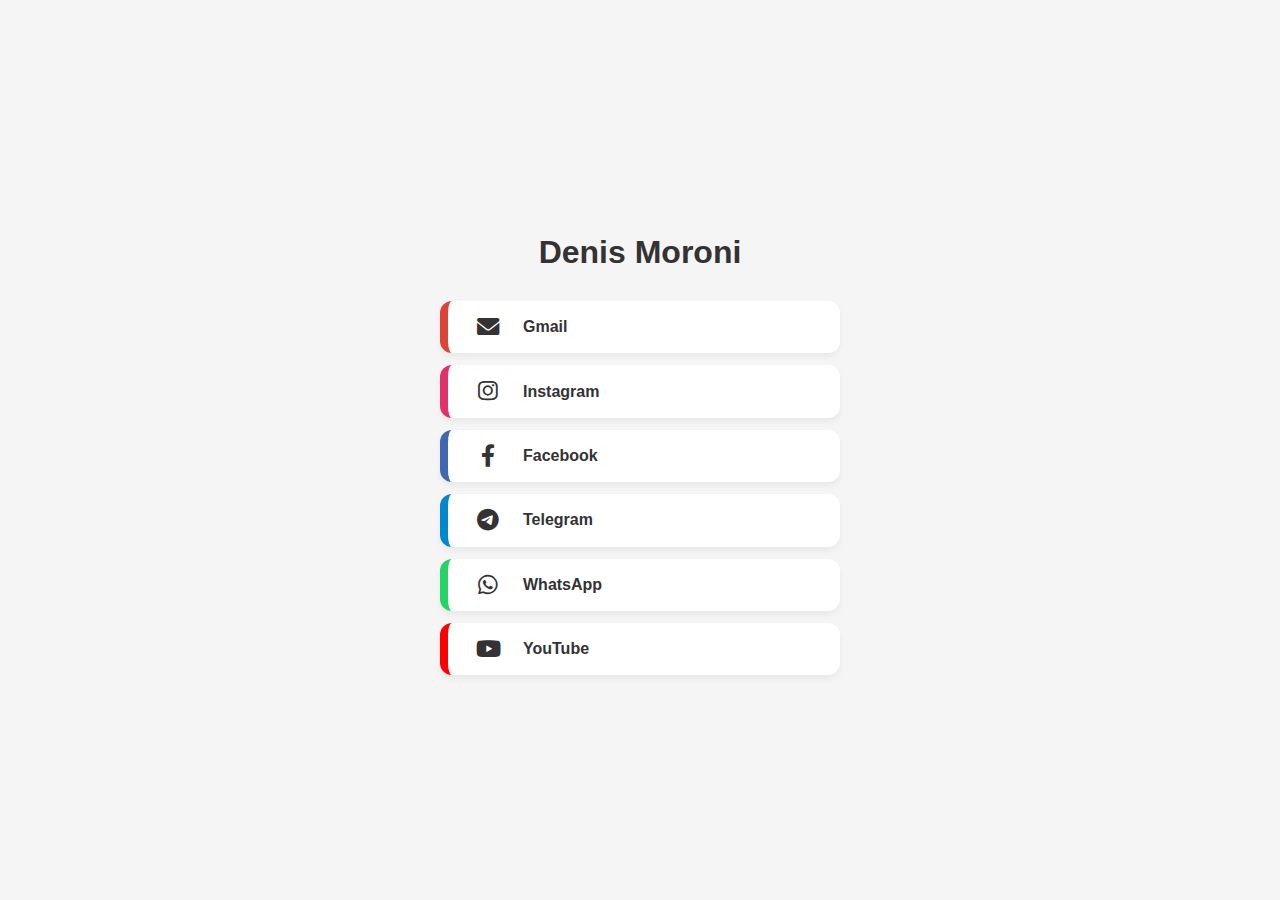
<file: index.html>
<!DOCTYPE html>
<html lang="it">
<head>
    <meta charset="UTF-8">
    <meta name="viewport" content="width=device-width, initial-scale=1.0">
    <title>Denis Moroni | Links</title>
    <link rel="stylesheet" href="https://cdnjs.cloudflare.com/ajax/libs/font-awesome/6.0.0/css/all.min.css">
    <style>
        body { background-color: #f5f5f5; font-family: 'Segoe UI', Tahoma, sans-serif; display: flex; justify-content: center; align-items: center; min-height: 100vh; margin: 0; }
        .container { width: 90%; max-width: 400px; text-align: center; padding: 20px; }
        h1 { color: #333; margin-bottom: 30px; font-size: 2em; }
        .link-card {
            background: white; display: flex; align-items: center; padding: 15px 25px; 
            margin: 12px 0; text-decoration: none; color: #333; border-radius: 12px; 
            font-weight: bold; box-shadow: 0 4px 6px rgba(0,0,0,0.05); transition: 0.3s;
        }
        .link-card:hover { transform: translateY(-3px); box-shadow: 0 6px 12px rgba(0,0,0,0.1); }
        .icon-spacing { margin-right: 20px; font-size: 1.4em; width: 30px; text-align: center; }
    </style>
</head>
<body>
    <div class="container">
        <h1>Denis Moroni</h1>
        <a class='link-card' href='mailto:denmoroni87@gmail.com' target='_blank' style='border-left: 8px solid #DB4437'><i class='fas fa-envelope icon-spacing'></i> Gmail</a><a class='link-card' href='https://instagram.com/denmoroni' target='_blank' style='border-left: 8px solid #E1306C'><i class='fab fa-instagram icon-spacing'></i> Instagram</a><a class='link-card' href='https://facebook.com/denis.moroni' target='_blank' style='border-left: 8px solid #4267B2'><i class='fab fa-facebook-f icon-spacing'></i> Facebook</a><a class='link-card' href='https://t.me/Denmoroni' target='_blank' style='border-left: 8px solid #0088cc'><i class='fab fa-telegram-plane icon-spacing'></i> Telegram</a><a class='link-card' href='https://wa.me/393496887076' target='_blank' style='border-left: 8px solid #25D366'><i class='fab fa-whatsapp icon-spacing'></i> WhatsApp</a><a class='link-card' href='https://www.youtube.com/@dionisioelmoro7598' target='_blank' style='border-left: 8px solid #FF0000'><i class='fab fa-youtube icon-spacing'></i> YouTube</a>
    </div>
</body>
</html>
</file>
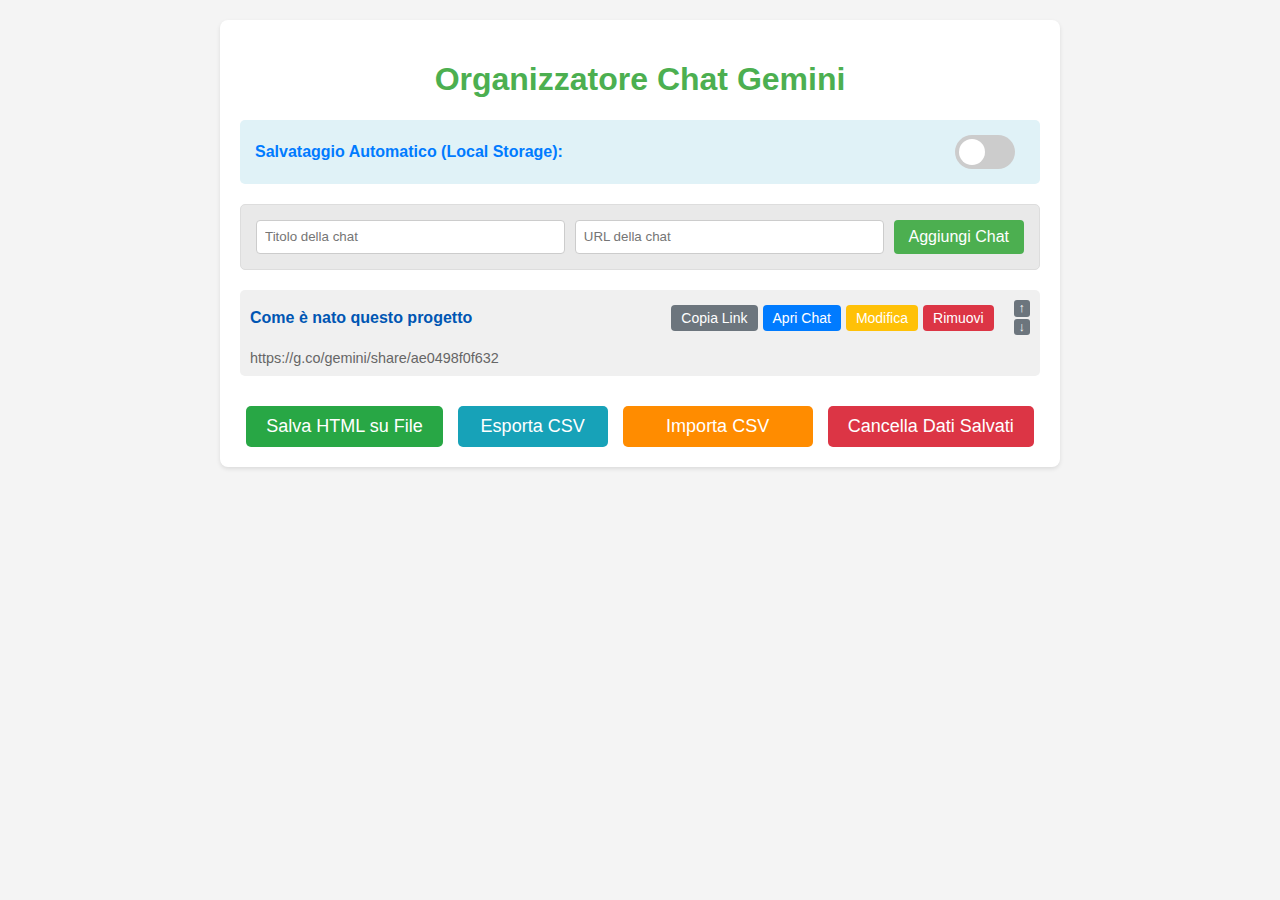
<file: Gemini/index.html>
<!DOCTYPE html>
<html lang="it">
<head>
    <meta charset="UTF-8">
    <meta name="viewport" content="width=device-width, initial-scale=1.0">
    <title>Organizzatore Chat Gemini</title>
    <style>
        body {
            font-family: Arial, sans-serif;
            margin: 20px;
            background-color: #f4f4f4;
            color: #333;
        }
        .container {
            max-width: 800px;
            margin: auto;
            background: white;
            padding: 20px;
            border-radius: 8px;
            box-shadow: 0 2px 4px rgba(0,0,0,0.1);
        }
        h1 {
            color: #4CAF50;
            text-align: center;
        }
        .options-section {
            background-color: #e0f2f7; /* Sfondo leggero per le opzioni */
            padding: 15px;
            border-radius: 5px;
            margin-bottom: 20px;
            display: flex;
            align-items: center;
            justify-content: space-between;
            flex-wrap: wrap; /* Per responsività */
            gap: 10px;
        }
        .options-section label {
            font-weight: bold;
            color: #007bff;
            margin-right: 10px;
        }
        /* Stile per il toggle switch */
        .switch {
            position: relative;
            display: inline-block;
            width: 60px;
            height: 34px;
        }
        .switch input {
            opacity: 0;
            width: 0;
            height: 0;
        }
        .slider {
            position: absolute;
            cursor: pointer;
            top: 0;
            left: 0;
            right: 0;
            bottom: 0;
            background-color: #ccc;
            -webkit-transition: .4s;
            transition: .4s;
            border-radius: 34px;
        }
        .slider:before {
            position: absolute;
            content: "";
            height: 26px;
            width: 26px;
            left: 4px;
            bottom: 4px;
            background-color: white;
            -webkit-transition: .4s;
            transition: .4s;
            border-radius: 50%;
        }
        input:checked + .slider {
            background-color: #4CAF50; /* Verde quando attivo */
        }
        input:focus + .slider {
            box-shadow: 0 0 1px #4CAF50;
        }
        input:checked + .slider:before {
            -webkit-transform: translateX(26px);
            -ms-transform: translateX(26px);
            transform: translateX(26px);
        }
        /* Arrotondamento per i slider */
        .slider.round {
            border-radius: 34px;
        }
        .slider.round:before {
            border-radius: 50%;
        }

        .input-section {
            display: flex;
            flex-wrap: wrap;
            gap: 10px;
            margin-bottom: 20px;
            padding: 15px;
            border: 1px solid #ddd;
            border-radius: 5px;
            background-color: #e9e9e9;
        }
        .input-section input[type="text"] {
            flex: 1 1 200px;
            padding: 8px;
            border: 1px solid #ccc;
            border-radius: 4px;
        }
        .input-section button {
            padding: 8px 15px;
            background-color: #4CAF50;
            color: white;
            border: none;
            border-radius: 4px;
            cursor: pointer;
            font-size: 16px;
        }
        .input-section button:hover {
            background-color: #45a049;
        }
        .chat-item {
            display: flex;
            flex-wrap: wrap;
            align-items: center;
            padding: 10px;
            margin-bottom: 8px;
            border-bottom: 1px dashed #eee;
            background-color: #f0f0f0; /* Sfondo grigio medio */
            border-radius: 5px;
            gap: 10px;
            position: relative;
        }
        .chat-item:last-child {
            border-bottom: none;
        }
        .chat-item .title {
            flex: 2;
            font-weight: bold;
            color: #0056b3;
            min-width: 150px;
        }
        .chat-item .action-buttons {
            display: flex;
            gap: 5px;
            margin-left: auto;
        }
        .chat-item .action-buttons button {
            padding: 5px 10px;
            color: white;
            border: none;
            border-radius: 4px;
            cursor: pointer;
            font-size: 14px;
        }
        .chat-item .copy-button {
            background-color: #6c757d; /* Grigio per copia */
        }
        .chat-item .copy-button:hover {
            background-color: #5a6268;
        }
        .chat-item .open-button {
            background-color: #007bff;
        }
        .chat-item .open-button:hover {
            background-color: #0056b3;
        }
        .chat-item .edit-button {
            background-color: #ffc107; /* Giallo per modifica */
            color: #333;
        }
        .chat-item .edit-button:hover {
            background-color: #e0a800;
        }
        .chat-item .remove-button {
            background-color: #dc3545;
        }
        .chat-item .remove-button:hover {
            background-color: #c82333;
        }
        .chat-item .url {
            flex-basis: 100%;
            word-break: break-all;
            font-size: 0.9em;
            color: #666;
            margin-top: 5px;
        }
        .move-buttons {
            display: flex;
            flex-direction: column;
            gap: 2px;
            margin-left: 10px;
        }
        .move-buttons button {
            background-color: #6c757d; /* Grigio per spostamento */
            color: white;
            border: none;
            border-radius: 3px;
            cursor: pointer;
            font-size: 0.8em;
            padding: 2px 5px;
            line-height: 1;
        }
        .move-buttons button:hover {
            background-color: #5a6268;
        }
        .button-group {
            text-align: center;
            margin-top: 30px;
            display: flex;
            flex-wrap: wrap; /* Permette il wrap su schermi piccoli */
            justify-content: center;
            gap: 15px; /* Spazio tra i pulsanti */
        }
        .button-group button, .button-group label {
            padding: 10px 20px;
            background-color: #28a745;
            color: white;
            border: none;
            border-radius: 5px;
            cursor: pointer;
            font-size: 18px;
            display: inline-flex; /* Per allineare il testo e l'icona se ci fosse */
            align-items: center;
            justify-content: center;
            min-width: 150px; /* Per rendere i pulsanti più uniformi */
        }
        .button-group button:hover, .button-group label:hover {
            background-color: #218838;
        }
        .button-group .csv-button {
            background-color: #17a2b8; /* Colore diverso per CSV Export */
        }
        .button-group .csv-button:hover {
            background-color: #138496;
        }
        .button-group .import-button {
            background-color: #ff8c00; /* Arancione per CSV Import */
        }
        .button-group .import-button:hover {
            background-color: #cc7000;
        }
        .button-group .clear-button {
            background-color: #dc3545; /* Rosso per Clear Data */
        }
        .button-group .clear-button:hover {
            background-color: #c82333;
        }
        .button-group input[type="file"] {
            display: none; /* Nascondi l'input file effettivo */
        }
    </style>
</head>
<body>
    <div class="container">
        <h1>Organizzatore Chat Gemini</h1>

        <div class="options-section">
            <label for="localStorageToggle">Salvataggio Automatico (Local Storage): </label>
            <label class="switch">
                <input type="checkbox" id="localStorageToggle" checked>
                <span class="slider round"></span>
            </label>
        </div>

        <div class="input-section">
            <input type="text" id="chatTitle" placeholder="Titolo della chat">
            <input type="text" id="chatUrl" placeholder="URL della chat">
            <button onclick="addChat()">Aggiungi Chat</button>
        </div>

        <div id="chatList">
            <div class="chat-item">
                <span class="title">Come è nato questo progetto</span>
                <div class="action-buttons">
                    <button class="copy-button" onclick="copyLink('https://g.co/gemini/share/ae0498f0f632')">Copia Link</button>
                    <button class="open-button" onclick="window.open('https://g.co/gemini/share/ae0498f0f632', '_blank')">Apri Chat</button>
                    <button class="edit-button" onclick="editChat(this.closest('.chat-item'))">Modifica</button>
                    <button class="remove-button" onclick="this.closest('.chat-item').remove(); saveChatsToLocalStorage();">Rimuovi</button>
                </div>
                <div class="move-buttons">
                    <button onclick="moveChat(this.closest('.chat-item'), -1); saveChatsToLocalStorage();">↑</button>
                    <button onclick="moveChat(this.closest('.chat-item'), 1); saveChatsToLocalStorage();">↓</button>
                </div>
                <span class="url">https://g.co/gemini/share/ae0498f0f632</span>
            </div>
        </div>

        <div class="button-group">
            <button onclick="saveToFile()">Salva HTML su File</button>
            <button class="csv-button" onclick="exportToCsv()">Esporta CSV</button>
            <label for="importCsvFile" class="import-button">Importa CSV</label>
            <input type="file" id="importCsvFile" accept=".csv" onchange="importFromCsv(event)">
            <button class="clear-button" onclick="confirmClearLocalStorage()">Cancella Dati Salvati</button>
        </div>
    </div>

    <script>
        const LOCAL_STORAGE_KEY_CHATS = 'geminiChatLinks';
        const LOCAL_STORAGE_KEY_TOGGLE = 'localStorageEnabled';

        // Funzione helper per l'escaping HTML, per prevenire problemi di sicurezza
        function escapeHtml(unsafe) {
            return unsafe
                .replace(/&/g, "&amp;")
                .replace(/</g, "&lt;")
                .replace(/>/g, "&gt;")
                .replace(/"/g, "&quot;")
                .replace(/'/g, "&#039;");
        }

        // Funzione helper per l'escaping CSV
        function escapeCsv(value) {
            if (value.includes(',') || value.includes('"') || value.includes('\n')) {
                return `"${value.replace(/"/g, '""')}"`;
            }
            return value;
        }

        // --- Funzioni per Local Storage ---

        // Salva l'attuale lista di chat nel Local Storage
        function saveChatsToLocalStorage() {
            if (isLocalStorageEnabled()) {
                const chatItems = document.querySelectorAll('#chatList .chat-item');
                const chats = [];
                chatItems.forEach(item => {
                    const title = item.querySelector('.title').textContent;
                    const url = item.querySelector('.url').textContent;
                    chats.push({ title: title, url: url });
                });
                localStorage.setItem(LOCAL_STORAGE_KEY_CHATS, JSON.stringify(chats));
                console.log('Dati salvati automaticamente in Local Storage.');
            }
        }

        // Carica la lista di chat dal Local Storage
        function loadChatsFromLocalStorage() {
            const chatListElement = document.getElementById('chatList');
            chatListElement.innerHTML = ''; // Svuota la lista corrente prima di caricare

            const storedChats = localStorage.getItem(LOCAL_STORAGE_KEY_CHATS);
            if (storedChats) {
                try {
                    const chats = JSON.parse(storedChats);
                    chats.forEach(chat => {
                        const chatItem = createChatItemElement(chat.title, chat.url);
                        chatListElement.appendChild(chatItem);
                    });
                    console.log('Dati caricati da Local Storage.');
                } catch (e) {
                    console.error('Errore durante il parsing dei dati da Local Storage:', e);
                    localStorage.removeItem(LOCAL_STORAGE_KEY_CHATS); // Rimuove dati corrotti
                    alert('Errore durante il caricamento dei dati da Local Storage. I dati potrebbero essere stati resettati.');
                }
            }
        }

        // Controlla se il Local Storage è abilitato
        function isLocalStorageEnabled() {
            const toggle = document.getElementById('localStorageToggle');
            return toggle.checked;
        }

        // Inizializza lo stato del toggle e i dati all'avvio
        function initializeLocalStorageToggle() {
            const toggle = document.getElementById('localStorageToggle');
            const enabled = localStorage.getItem(LOCAL_STORAGE_KEY_TOGGLE) === 'true';
            toggle.checked = enabled;

            toggle.addEventListener('change', () => {
                localStorage.setItem(LOCAL_STORAGE_KEY_TOGGLE, toggle.checked);
                if (toggle.checked) {
                    // Se abilitato, sincronizza lo stato attuale della pagina con LS
                    saveChatsToLocalStorage();
                    alert('Salvataggio automatico abilitato. I dati nella pagina sono stati sincronizzati con il Local Storage.');
                } else {
                    // Se disabilitato, non facciamo nulla in automatico con i dati esistenti,
                    // l'utente userà il pulsante "Cancella Dati Salvati" se vuole rimuoverli.
                    alert('Salvataggio automatico disabilitato. Le modifiche future non verranno salvate automaticamente in Local Storage.');
                }
            });

            // Carica i dati da Local Storage all'avvio solo se abilitato e ci sono dati
            if (enabled) {
                loadChatsFromLocalStorage();
            } else {
                // Se LS non abilitato, o se non ci sono dati in LS ma il toggle è su ON
                // si presuppone che l'HTML statico debba essere usato come fallback iniziale
                // non facciamo nulla, gli elementi statici dell'HTML rimarranno
            }
        }

        // Funzione per chiedere conferma e cancellare i dati di Local Storage
        function confirmClearLocalStorage() {
            if (confirm('Sei sicuro di voler cancellare TUTTI i dati salvati automaticamente (Local Storage)? Questa azione non può essere annullata.')) {
                localStorage.removeItem(LOCAL_STORAGE_KEY_CHATS);
                document.getElementById('chatList').innerHTML = ''; // Svuota la visualizzazione
                alert('Dati di Local Storage cancellati con successo!');
                console.log('Dati di Local Storage cancellati.');
            }
        }


        // --- Funzioni Chat Management ---

        // Funzione per creare un singolo elemento chat nel DOM
        function createChatItemElement(title, url) {
            const chatItemDiv = document.createElement('div');
            chatItemDiv.className = 'chat-item';

            const titleSpan = document.createElement('span');
            titleSpan.className = 'title';
            titleSpan.textContent = title;

            const actionButtonsDiv = document.createElement('div');
            actionButtonsDiv.className = 'action-buttons';

            // Pulsante Copia Link
            const copyButton = document.createElement('button');
            copyButton.className = 'copy-button';
            copyButton.textContent = 'Copia Link';
            copyButton.onclick = () => copyLink(url);

            const openButton = document.createElement('button');
            openButton.className = 'open-button';
            openButton.textContent = 'Apri Chat';
            openButton.onclick = () => window.open(url, '_blank');

            const editButton = document.createElement('button');
            editButton.className = 'edit-button';
            editButton.textContent = 'Modifica';
            editButton.onclick = (event) => editChat(event.target.closest('.chat-item'));

            const removeButton = document.createElement('button');
            removeButton.className = 'remove-button';
            removeButton.textContent = 'Rimuovi';
            removeButton.onclick = (event) => {
                event.target.closest('.chat-item').remove();
                saveChatsToLocalStorage(); // Salva dopo la rimozione
            };

            actionButtonsDiv.appendChild(copyButton); // Aggiungi il pulsante copia
            actionButtonsDiv.appendChild(openButton);
            actionButtonsDiv.appendChild(editButton);
            actionButtonsDiv.appendChild(removeButton);

            const urlSpan = document.createElement('span');
            urlSpan.className = 'url';
            urlSpan.textContent = url;

            const moveButtonsDiv = document.createElement('div');
            moveButtonsDiv.className = 'move-buttons';

            const moveUpButton = document.createElement('button');
            moveUpButton.textContent = '↑';
            moveUpButton.onclick = (event) => {
                moveChat(event.target.closest('.chat-item'), -1);
                saveChatsToLocalStorage(); // Salva dopo lo spostamento
            };

            const moveDownButton = document.createElement('button');
            moveDownButton.textContent = '↓';
            moveDownButton.onclick = (event) => {
                moveChat(event.target.closest('.chat-item'), 1);
                saveChatsToLocalStorage(); // Salva dopo lo spostamento
            };

            moveButtonsDiv.appendChild(moveUpButton);
            moveButtonsDiv.appendChild(moveDownButton);

            chatItemDiv.appendChild(titleSpan);
            chatItemDiv.appendChild(actionButtonsDiv);
            chatItemDiv.appendChild(moveButtonsDiv);
            chatItemDiv.appendChild(urlSpan);

            return chatItemDiv;
        }

        // Funzione per copiare l'URL negli appunti
        function copyLink(url) {
            navigator.clipboard.writeText(url).then(() => {
                alert('URL copiato negli appunti: ' + url);
            }).catch(err => {
                console.error('Errore durante la copia dell\'URL:', err);
                alert('Impossibile copiare l\'URL automaticamente. Copia manualmente: ' + url);
            });
        }

        // Funzione per aggiungere una chat dall'input
        function addChat() {
            const titleInput = document.getElementById('chatTitle');
            const urlInput = document.getElementById('chatUrl');
            const title = titleInput.value.trim();
            const url = urlInput.value.trim();

            if (title && url) {
                if (!url.startsWith('http://') && !url.startsWith('https://')) {
                    alert('L\'URL deve iniziare con http:// o https://');
                    return;
                }
                const chatItem = createChatItemElement(title, url);
                document.getElementById('chatList').appendChild(chatItem);
                titleInput.value = '';
                urlInput.value = '';
                saveChatsToLocalStorage(); // Salva dopo l'aggiunta
            } else {
                alert('Per favore, inserisci sia il titolo che l\'URL della chat.');
            }
        }

        // Funzione per modificare una chat esistente
        function editChat(chatItemDiv) {
            const currentTitle = chatItemDiv.querySelector('.title').textContent;
            const currentUrl = chatItemDiv.querySelector('.url').textContent;

            const newTitle = prompt('Modifica Titolo:', currentTitle);
            if (newTitle === null) return; // L'utente ha annullato

            const newUrl = prompt('Modifica URL:', currentUrl);
            if (newUrl === null) return; // L'utente ha annullato

            if (newTitle.trim() && newUrl.trim()) {
                if (!newUrl.startsWith('http://') && !newUrl.startsWith('https://')) {
                    alert('L\'URL deve iniziare con http:// o https://');
                    return;
                }
                chatItemDiv.querySelector('.title').textContent = newTitle.trim();
                chatItemDiv.querySelector('.url').textContent = newUrl.trim();
                // Aggiorna l'onclick del bottone Apri e Copia
                chatItemDiv.querySelector('.open-button').onclick = () => window.open(newUrl.trim(), '_blank');
                chatItemDiv.querySelector('.copy-button').onclick = () => copyLink(newUrl.trim());
                saveChatsToLocalStorage(); // Salva dopo la modifica
            } else {
                alert('Titolo e URL non possono essere vuoti.');
            }
        }

        // Funzione per spostare una chat su o giù (già modificata per salvare)
        function moveChat(chatItemDiv, direction) {
            const parent = chatItemDiv.parentNode;
            const siblings = Array.from(parent.children);
            const currentIndex = siblings.indexOf(chatItemDiv);
            const newIndex = currentIndex + direction;

            if (newIndex >= 0 && newIndex < siblings.length) {
                if (direction === -1) {
                    parent.insertBefore(chatItemDiv, siblings[newIndex]);
                } else {
                    parent.insertBefore(chatItemDiv, siblings[newIndex].nextSibling);
                }
                saveChatsToLocalStorage(); // Salva dopo lo spostamento
            }
        }


        // Funzione per generare il codice HTML delle chat attuali (usato nel salvataggio)
        function generateChatsHtml() {
            const chatItems = document.querySelectorAll('#chatList .chat-item');
            let chatsHtml = '';
            chatItems.forEach(item => {
                const title = item.querySelector('.title').textContent;
                const url = item.querySelector('.url').textContent;
                // Ricrea la stringa HTML per ogni elemento per includerla nel file salvato
                chatsHtml += `
            <div class="chat-item">
                <span class="title">${escapeHtml(title)}</span>
                <div class="action-buttons">
                    <button class="copy-button" onclick="copyLink('${escapeHtml(url)}')">Copia Link</button>
                    <button class="open-button" onclick="window.open('${escapeHtml(url)}', '_blank')">Apri Chat</button>
                    <button class="edit-button" onclick="editChat(this.closest('.chat-item'))">Modifica</button>
                    <button class="remove-button" onclick="this.closest('.chat-item').remove(); saveChatsToLocalStorage();">Rimuovi</button>
                </div>
                <div class="move-buttons">
                    <button onclick="moveChat(this.closest('.chat-item'), -1); saveChatsToLocalStorage();">↑</button>
                    <button onclick="moveChat(this.closest('.chat-item'), 1); saveChatsToLocalStorage();">↓</button>
                </div>
                <span class="url">${escapeHtml(url)}</span>
            </div>`;
            });
            return chatsHtml.trim();
        }

        // Funzione per salvare l'intera pagina su un nuovo file HTML
        function saveToFile() {
            const styleContent = document.querySelector('style').textContent;
            const scriptContent = document.querySelector('script').textContent;
            const newChatsHtml = generateChatsHtml();

            // Costruisci l'HTML finale, includendo lo stato del toggle di localStorage
            const finalHtml = `<!DOCTYPE html>
<html lang="it">
<head>
    <meta charset="UTF-8">
    <meta name="viewport" content="width=device-width, initial-scale=1.0">
    <title>Organizzatore Chat Gemini</title>
    <style>${styleContent}</style>
</head>
<body>
    <div class="container">
        <h1>Organizzatore Chat Gemini</h1>

        <div class="options-section">
            <label for="localStorageToggle">Salvataggio Automatico (Local Storage): </label>
            <label class="switch">
                <input type="checkbox" id="localStorageToggle" ${isLocalStorageEnabled() ? 'checked' : ''}>
                <span class="slider round"></span>
            </label>
        </div>

        <div class="input-section">
            <input type="text" id="chatTitle" placeholder="Titolo della chat">
            <input type="text" id="chatUrl" placeholder="URL della chat">
            <button onclick="addChat()">Aggiungi Chat</button>
        </div>

        <div id="chatList">
            ${newChatsHtml}
        </div>

        <div class="button-group">
            <button onclick="saveToFile()">Salva HTML su File</button>
            <button class="csv-button" onclick="exportToCsv()">Esporta CSV</button>
            <label for="importCsvFile" class="import-button">Importa CSV</label>
            <input type="file" id="importCsvFile" accept=".csv" onchange="importFromCsv(event)">
            <button class="clear-button" onclick="confirmClearLocalStorage()">Cancella Dati Salvati</button>
        </div>
    </div>

    <script>${scriptContent}<\/script>
</body>
</html>`;

            const now = new Date();
            const year = now.getFullYear();
            const month = String(now.getMonth() + 1).padStart(2, '0');
            const day = String(now.getDate()).padStart(2, '0');
            const hours = String(now.getHours()).padStart(2, '0');
            const minutes = String(now.getMinutes()).padStart(2, '0');
            const timestamp = `${year}${month}${day}${hours}${minutes}`;
            const fileName = `gemini_Links_${timestamp}.html`;

            const blob = new Blob([finalHtml], { type: 'text/html' });
            const a = document.createElement('a');
            a.href = URL.createObjectURL(blob);
            a.download = fileName;
            document.body.appendChild(a);
            a.click();
            document.body.removeChild(a);
            URL.revokeObjectURL(a.href);
            alert(`File salvato con successo come "${fileName}"! Ricorda di usare il file scaricato per le modifiche future.`);
        }

        // Funzione per esportare i dati delle chat in un file CSV
        function exportToCsv() {
            const chatItems = document.querySelectorAll('#chatList .chat-item');
            let csvContent = "Titolo,URL\n";

            chatItems.forEach(item => {
                const title = item.querySelector('.title').textContent;
                const url = item.querySelector('.url').textContent;
                csvContent += `${escapeCsv(title)},${escapeCsv(url)}\n`;
            });

            const now = new Date();
            const year = now.getFullYear();
            const month = String(now.getMonth() + 1).padStart(2, '0');
            const day = String(now.getDate()).padStart(2, '0');
            const hours = String(now.getHours()).padStart(2, '0');
            const minutes = String(now.getMinutes()).padStart(2, '0');
            const timestamp = `${year}${month}${day}${hours}${minutes}`;
            const fileName = `gemini_Links_${timestamp}.csv`;

            const blob = new Blob([csvContent], { type: 'text/csv;charset=utf-8;' });
            const a = document.createElement('a');
            a.href = URL.createObjectURL(blob);
            a.download = fileName;
            document.body.appendChild(a);
            a.click();
            document.body.removeChild(a);
            URL.revokeObjectURL(a.href);
            alert(`Dati esportati con successo come "${fileName}"!`);
        }

        // Funzione per importare i dati da un file CSV
        function importFromCsv(event) {
            const file = event.target.files[0];
            if (!file) {
                return;
            }

            const reader = new FileReader();
            reader.onload = function(e) {
                const csvText = e.target.result;
                parseCsvAndAddChats(csvText);
                saveChatsToLocalStorage(); // Salva in LS dopo l'importazione (se abilitato)
            };
            reader.readAsText(file);
            event.target.value = '';
        }

        // Funzione per parsare il CSV e aggiungere le chat
        function parseCsvAndAddChats(csvText) {
            const lines = csvText.split('\n').filter(line => line.trim() !== '');
            const chatListElement = document.getElementById('chatList');

            let startIndex = 0;
            if (lines.length > 0 && lines[0].startsWith('Titolo,URL')) {
                startIndex = 1;
            }

            let chatsAddedCount = 0;
            let chatsSkippedCount = 0;

            for (let i = startIndex; i < lines.length; i++) {
                const line = lines[i];
                const parts = parseCsvLine(line);

                if (parts.length === 2) {
                    const title = parts[0].trim();
                    const url = parts[1].trim();

                    if (title && url) {
                        const existingChats = Array.from(chatListElement.children);
                        const isDuplicate = existingChats.some(chat =>
                            chat.querySelector('.title').textContent === title &&
                            chat.querySelector('.url').textContent === url
                        );

                        if (!isDuplicate) {
                            if (url.startsWith('http://') || url.startsWith('https://')) {
                                const chatItem = createChatItemElement(title, url);
                                chatListElement.appendChild(chatItem);
                                chatsAddedCount++;
                            } else {
                                console.warn(`Skipping invalid URL: "${url}" for title: "${title}"`);
                                chatsSkippedCount++;
                            }
                        } else {
                            console.log(`Skipping duplicate chat: "${title}" - "${url}"`);
                            chatsSkippedCount++;
                        }
                    } else {
                        console.warn(`Skipping incomplete CSV line (missing title or URL): "${line}"`);
                        chatsSkippedCount++;
                    }
                } else {
                    console.warn(`Skipping malformed CSV line (expected 2 columns): "${line}"`);
                    chatsSkippedCount++;
                }
            }
            alert(`Importazione CSV completata: ${chatsAddedCount} chat aggiunte, ${chatsSkippedCount} chat ignorate (duplicati, URL non validi o formato errato). Controlla la console del browser per i dettagli.`);
        }

        // Funzione di parsing CSV robusta
        function parseCsvLine(line) {
            const result = [];
            let inQuote = false;
            let currentField = '';

            for (let i = 0; i < line.length; i++) {
                const char = line[i];
                if (char === '"' && (i + 1 < line.length && line[i + 1] === '"')) {
                    currentField += '"';
                    i++;
                } else if (char === '"') {
                    inQuote = !inQuote;
                } else if (char === ',' && !inQuote) {
                    result.push(currentField);
                    currentField = '';
                } else {
                    currentField += char;
                }
            }
            result.push(currentField);
            return result;
        }

        // --- Inizializzazione all'avvio della pagina ---
        document.addEventListener('DOMContentLoaded', () => {
            initializeLocalStorageToggle(); // Inizializza il toggle e carica/non carica i dati
        });
    </script>
</body>
</html>
</file>
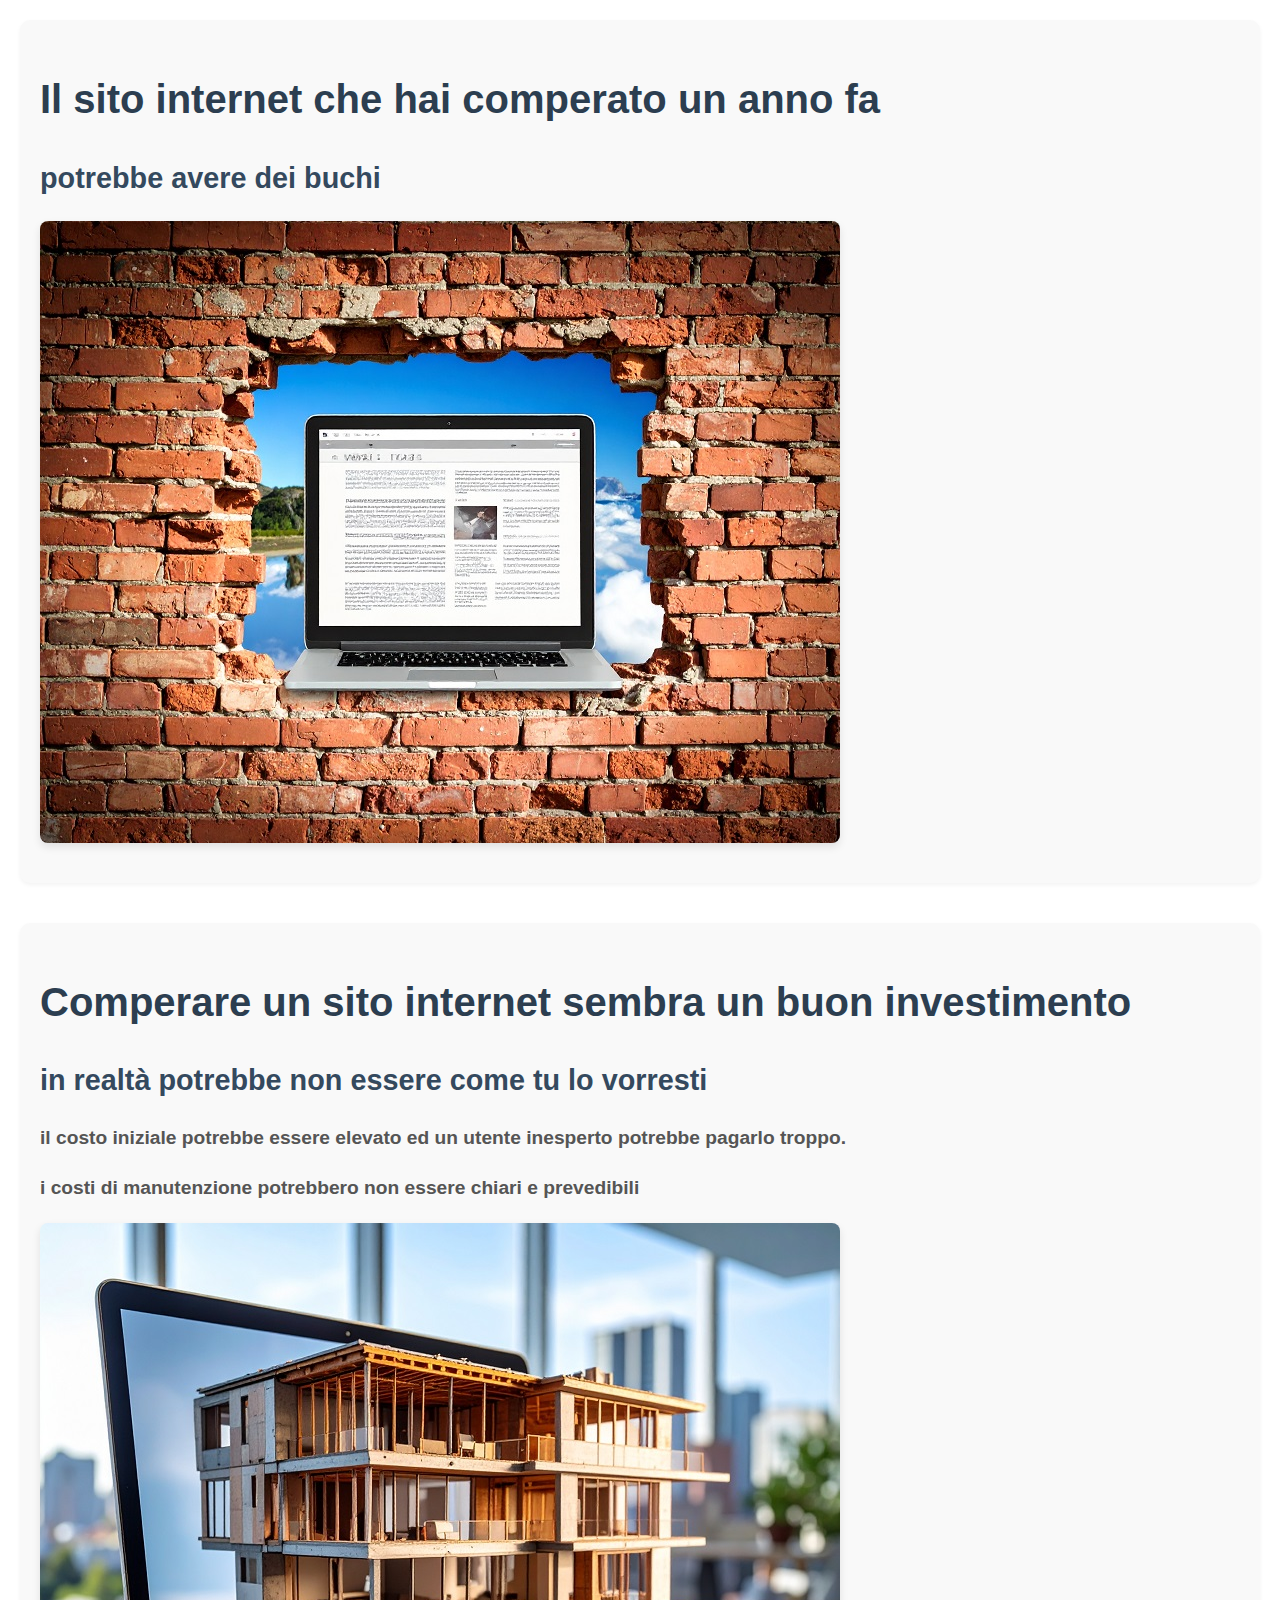
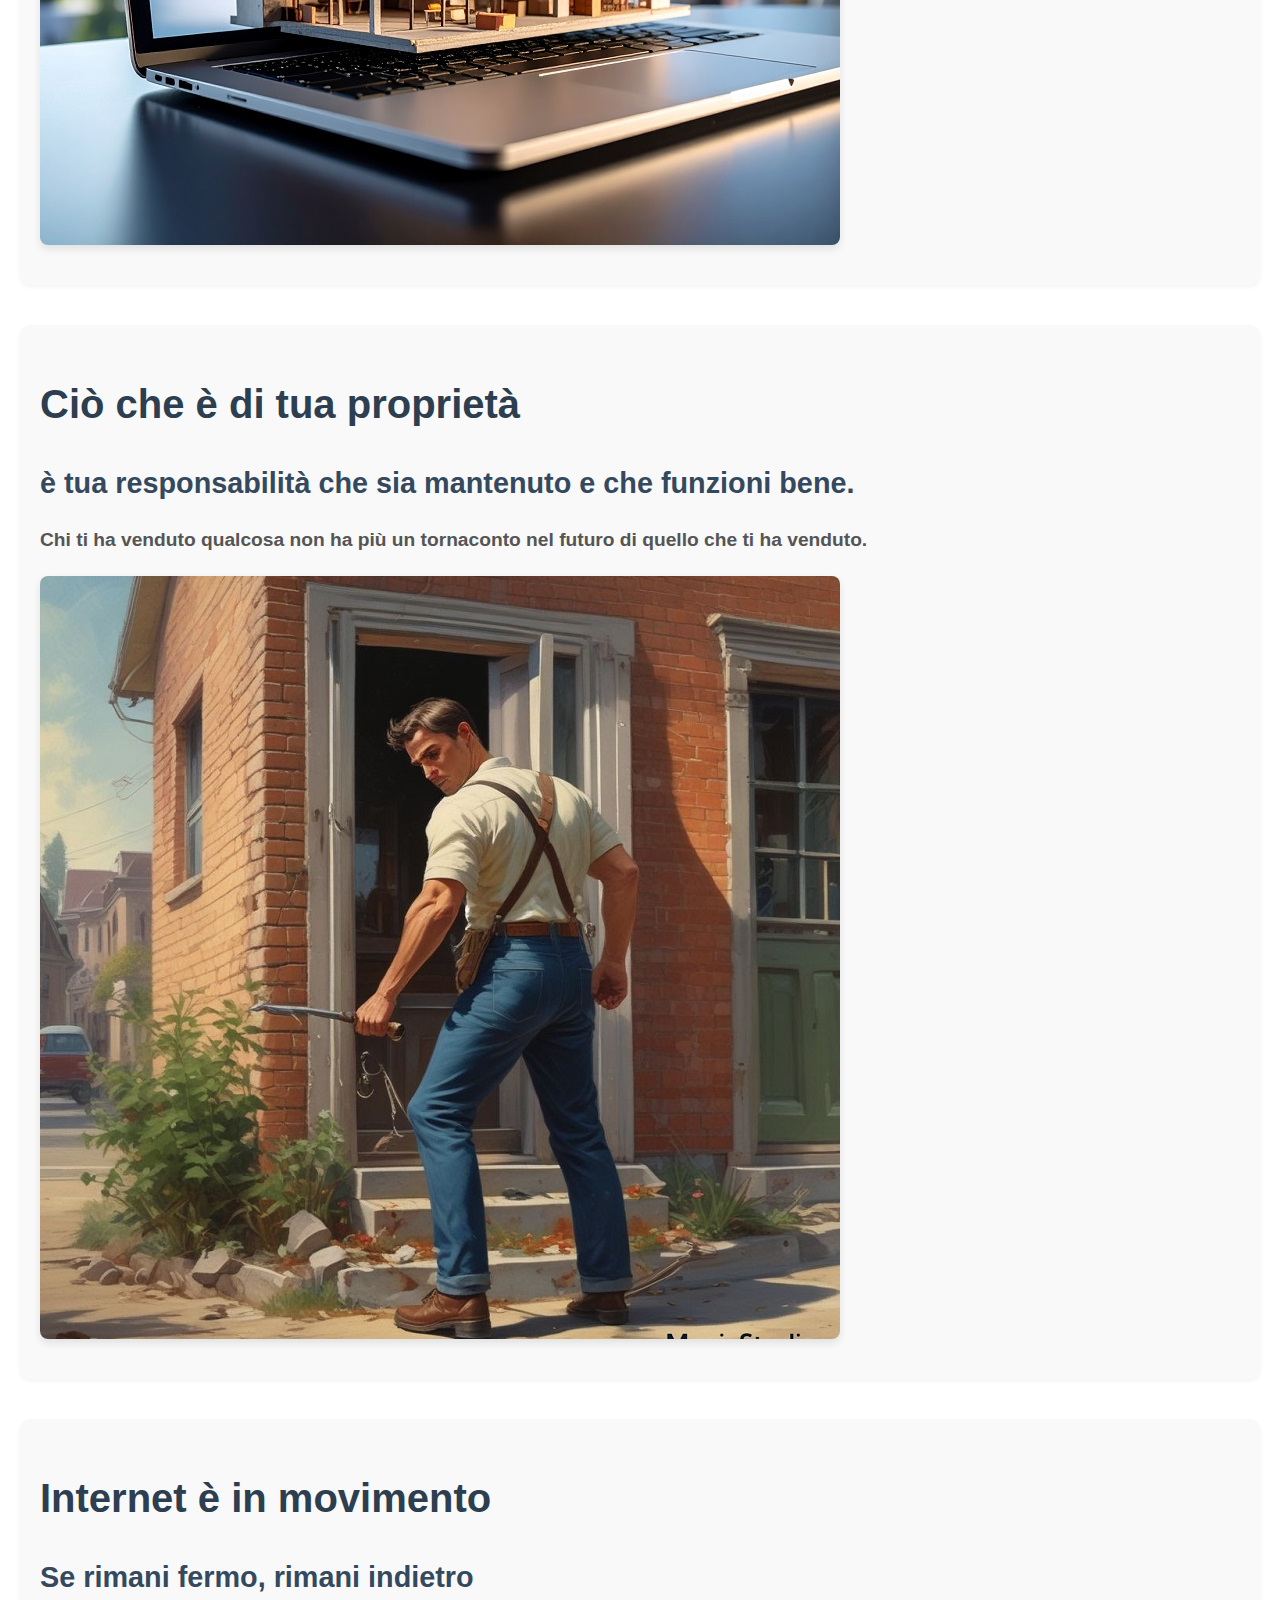
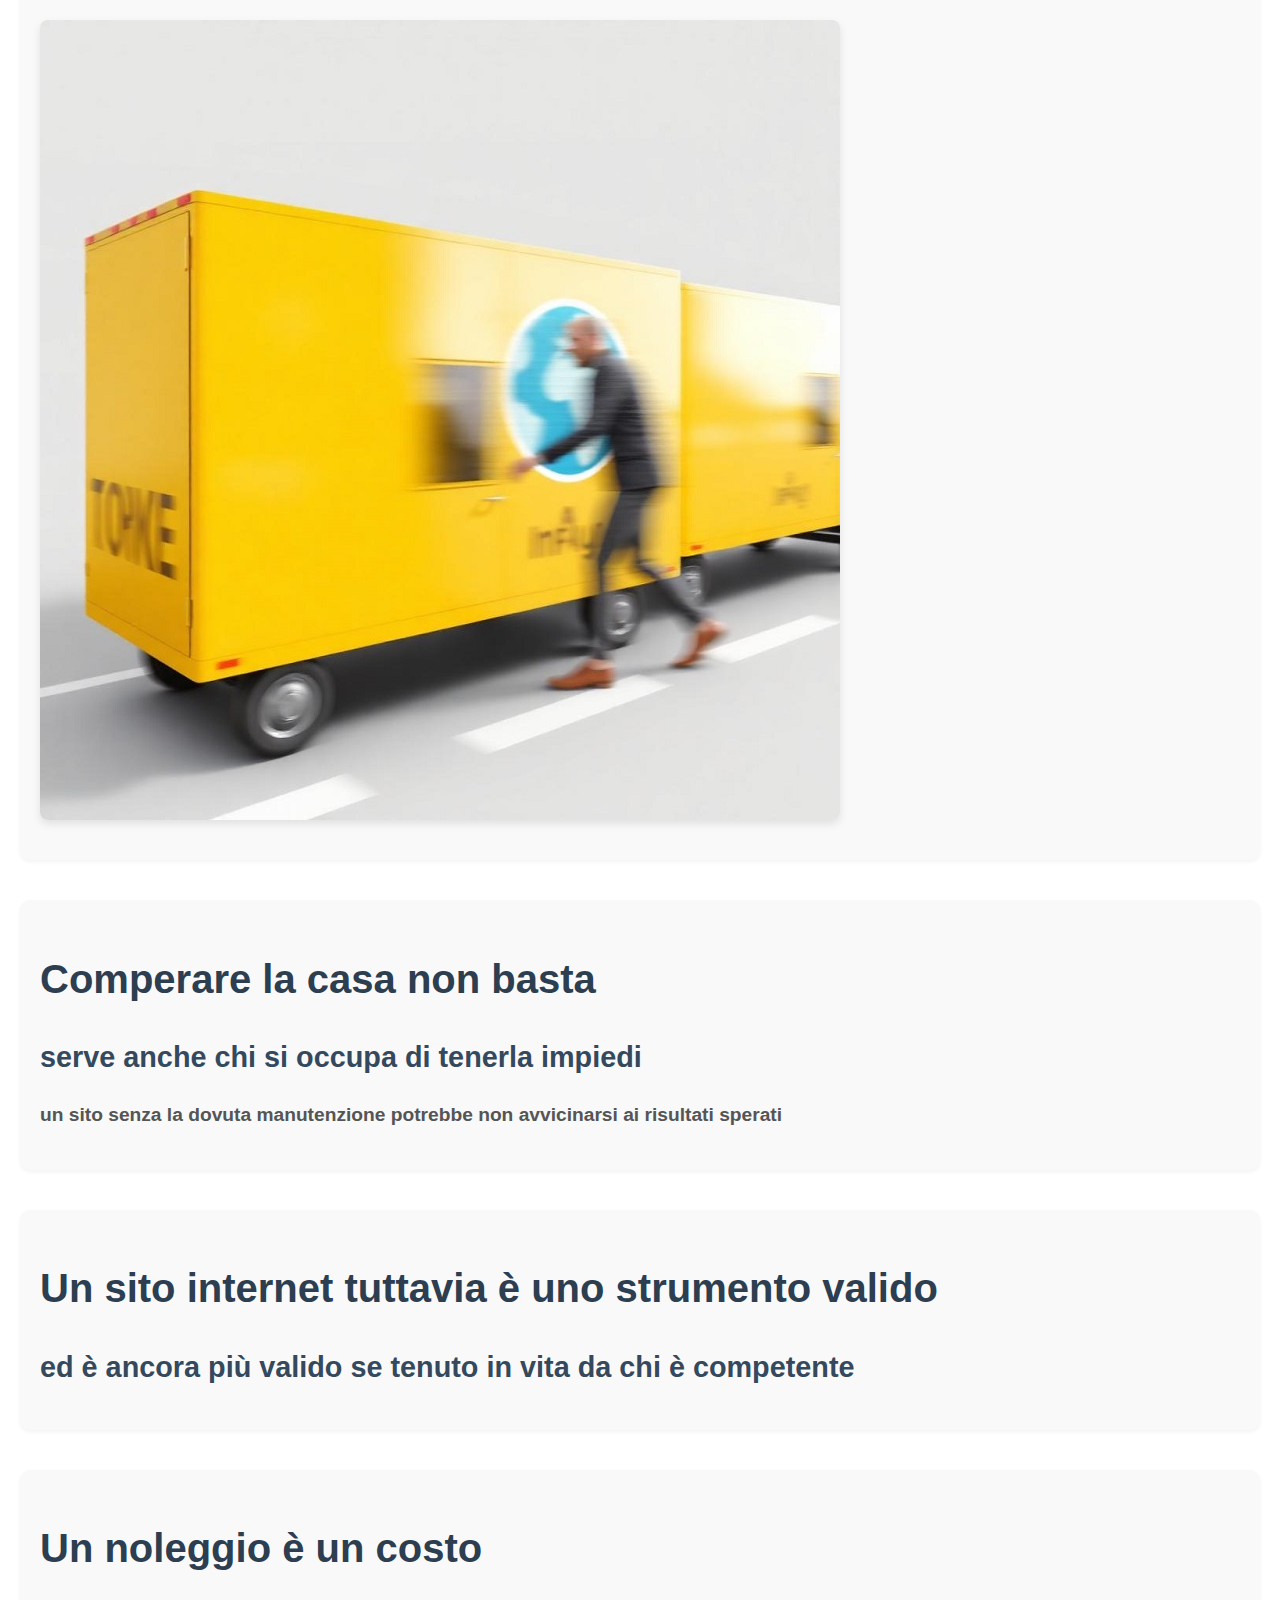
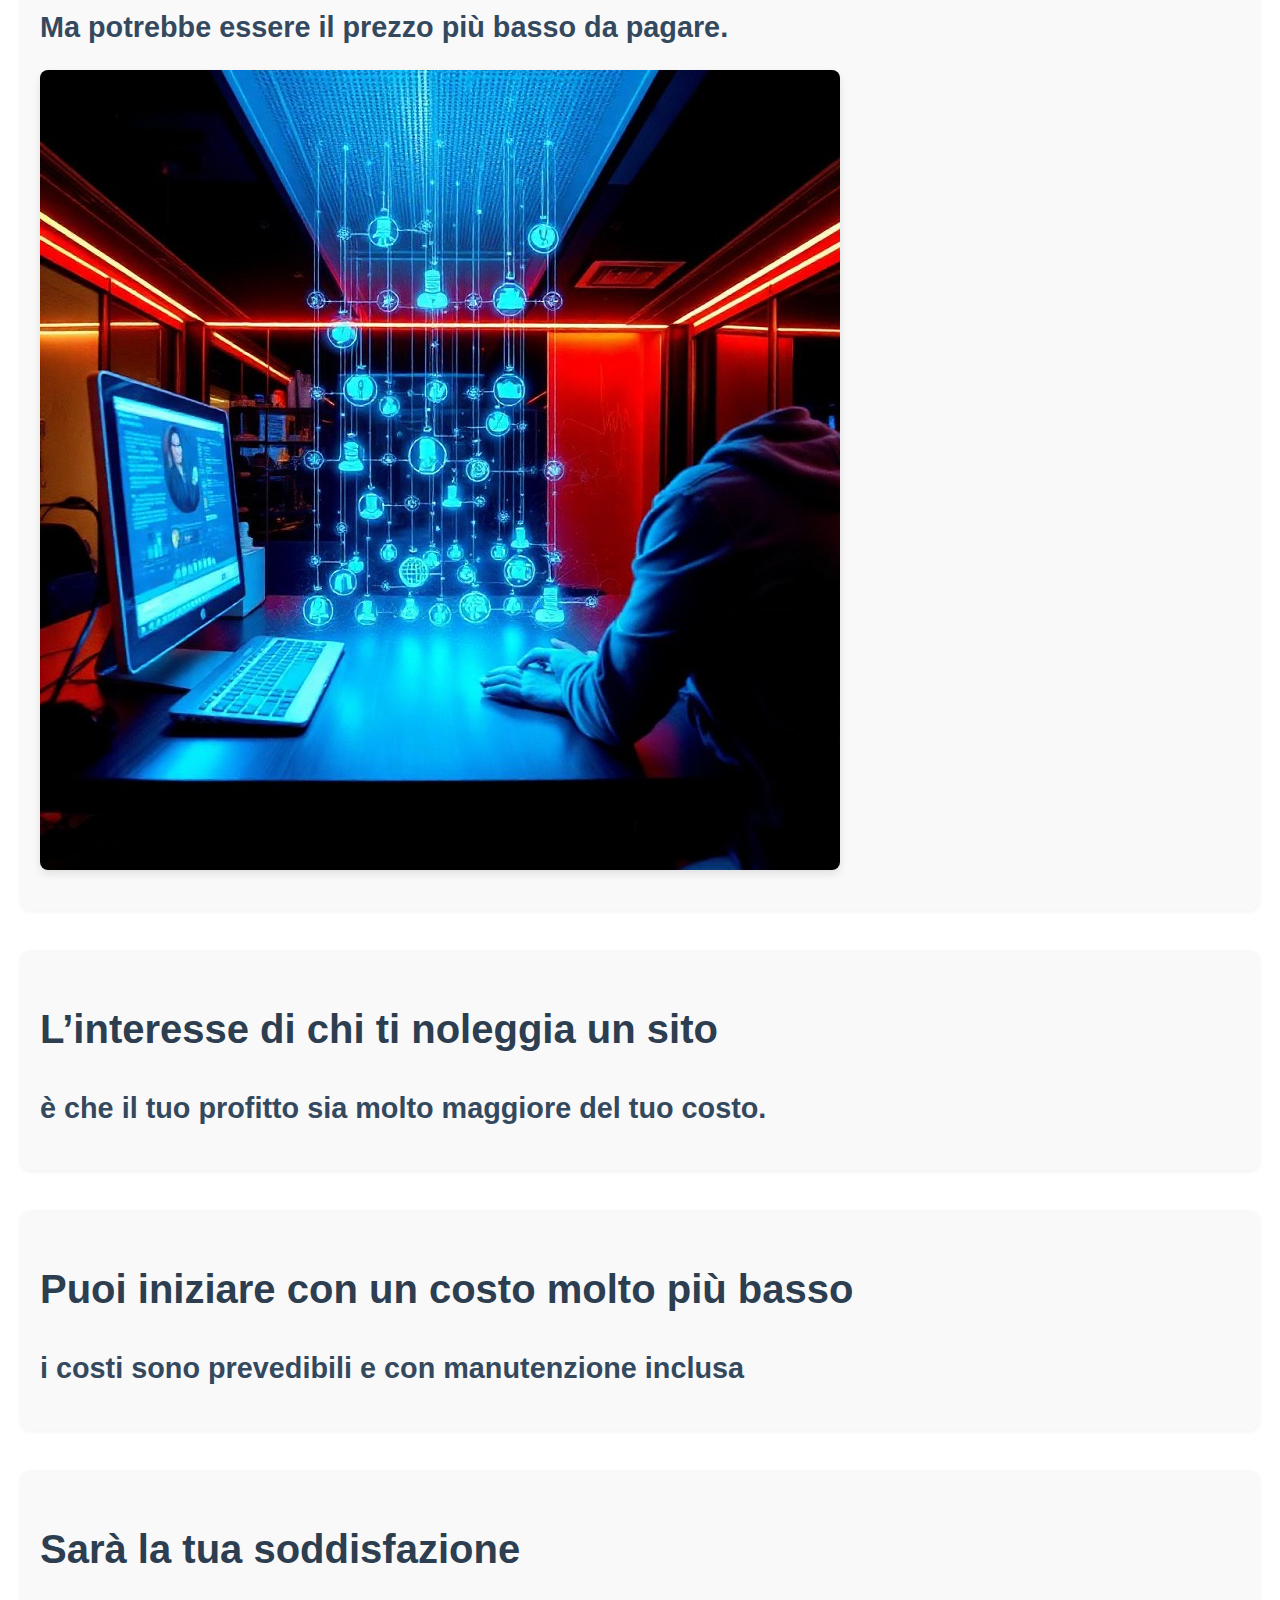
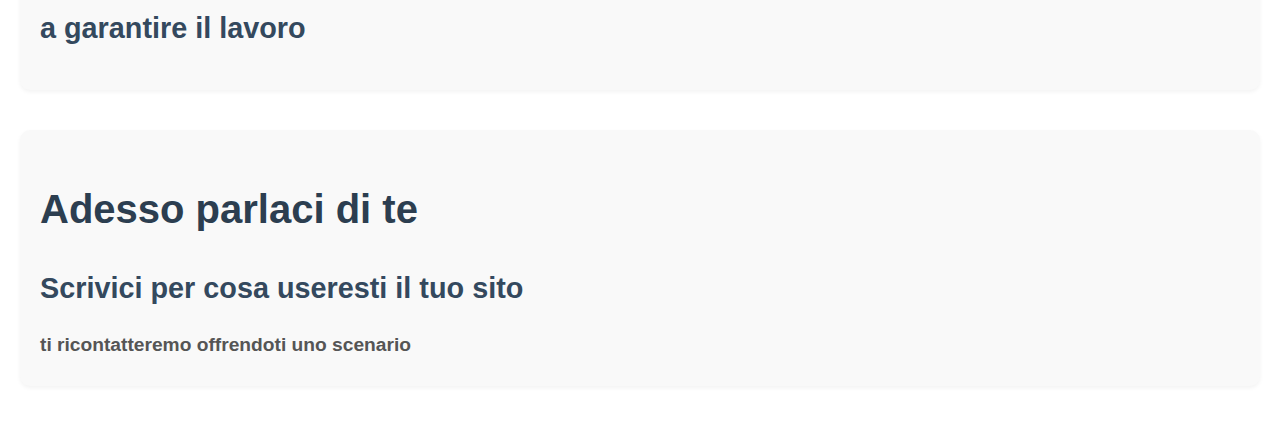
<file: BOZZE_COPY/NOLEGGIOSITI/index.html>
<!DOCTYPE html>
<html lang="it">
<head>
    <meta charset="UTF-8">
    <meta name="viewport" content="width=device-width, initial-scale=1.0">
    <title>Il tuo sito web: Acquisto vs. Noleggio</title>
    <style>
        body {
            font-family: Arial, sans-serif;
            margin: 20px;
            line-height: 1.6;
            color: #333;
        }
        h1 {
            color: #2c3e50;
            font-size: 2.5em;
            margin-bottom: 10px;
        }
        h2 {
            color: #34495e;
            font-size: 1.8em;
            margin-bottom: 8px;
        }
        h3 {
            color: #555;
            font-size: 1.2em;
            margin-bottom: 5px;
        }
        img {
            max-width: 100%;
            height: auto;
            display: block;
            margin: 20px 0;
            border-radius: 8px;
            box-shadow: 0 4px 8px rgba(0,0,0,0.1);
        }
        .section {
            margin-bottom: 40px;
            padding: 20px;
            background-color: #f9f9f9;
            border-radius: 10px;
            box-shadow: 0 2px 4px rgba(0,0,0,0.05);
        }
    </style>
</head>
<body>

    <div class="section">
        <h1>Il sito internet che hai comperato un anno fa</h1>
        <h2>potrebbe avere dei buchi</h2>
        <img src="IMG_800/Firefly_muro di mattoni deteriorato con il murales di un browser con una pagina web aperta 486222.jpg" alt="Muro coi buchi">
    </div>

    <div class="section">
        <h1>Comperare un sito internet sembra un buon investimento</h1>
        <h2>in realtà potrebbe non essere come tu lo vorresti</h2>
        <h3>il costo iniziale potrebbe essere elevato ed un utente inesperto potrebbe pagarlo troppo.</h3>
        <h3>i costi di manutenzione potrebbero non essere chiari e prevedibili</h3>
        <img src="IMG_800/Firefly_edificio storto e fatto male con appoggiato sopra un computer portatile molto grande 834824.jpg" alt="Modello architettonico di una casa su un laptop">
    </div>

    <div class="section">
        <h1>Ciò che è di tua proprietà</h1>
        <h2>è tua responsabilità che sia mantenuto e che funzioni bene.</h2>
        <h3>Chi ti ha venduto qualcosa non ha più un tornaconto nel futuro di quello che ti ha venduto.</h3>
        <h3>   </h3>
        <img src="IMG_800/magicstudio-art (1).jpg" alt="Uomo che ripara casa">
    </div>
	
    <div class="section">
        <h1>Internet è in movimento</h1>
        <h2>Se rimani fermo, rimani indietro</h2>
        <h3>   </h3>
        <img src="IMG_800/pixlr-image-generator-1d541255-0e3a-445e-a2f2-0621c6b57b29.png" alt="Movimento">
    </div>

    <div class="section">
        <h1>Comperare la casa non basta</h1>
        <h2>serve anche chi si occupa di tenerla impiedi</h2>
        <h3>un sito senza la dovuta manutenzione potrebbe non avvicinarsi ai risultati sperati</h3>
        <h3>   </h3>
    </div>
	
    <div class="section">
        <h1>Un sito internet tuttavia è uno strumento valido</h1>
        <h2>ed è ancora più valido se tenuto in vita da chi è competente</h2>
        <h3>   </h3>
    </div>	


    <div class="section">
        <h1>Un noleggio è un costo</h1>
        <h2>Ma potrebbe essere il prezzo più basso da pagare.</h2>
        <img src="IMG_800/pixlr-image-generator-b77ee55d-101f-41f1-b352-7dda7c2a0c6d.png" alt="Persona al computer con proiezioni di icone">
    </div>

    <div class="section">
        <h1>L’interesse di chi ti noleggia un sito</h1>
        <h2>è che il tuo profitto sia molto maggiore del tuo costo.</h2>
        <h3>   </h3>
    </div>	

    <div class="section">
        <h1>Puoi iniziare con un costo molto più basso</h1>
        <h2>i costi sono prevedibili e con manutenzione inclusa</h2>
        <h3>   </h3>
    </div>	
    <div class="section">
        <h1>Sarà la tua soddisfazione</h1>
        <h2>a garantire il lavoro</h2>
        <h3>   </h3>
    </div>	
    <div class="section">
        <h1>Adesso parlaci di te</h1>
        <h2>Scrivici per cosa useresti il tuo sito</h2>
        <h3> ti ricontatteremo offrendoti uno scenario </h3>
    </div>

</body>
</html>
</file>
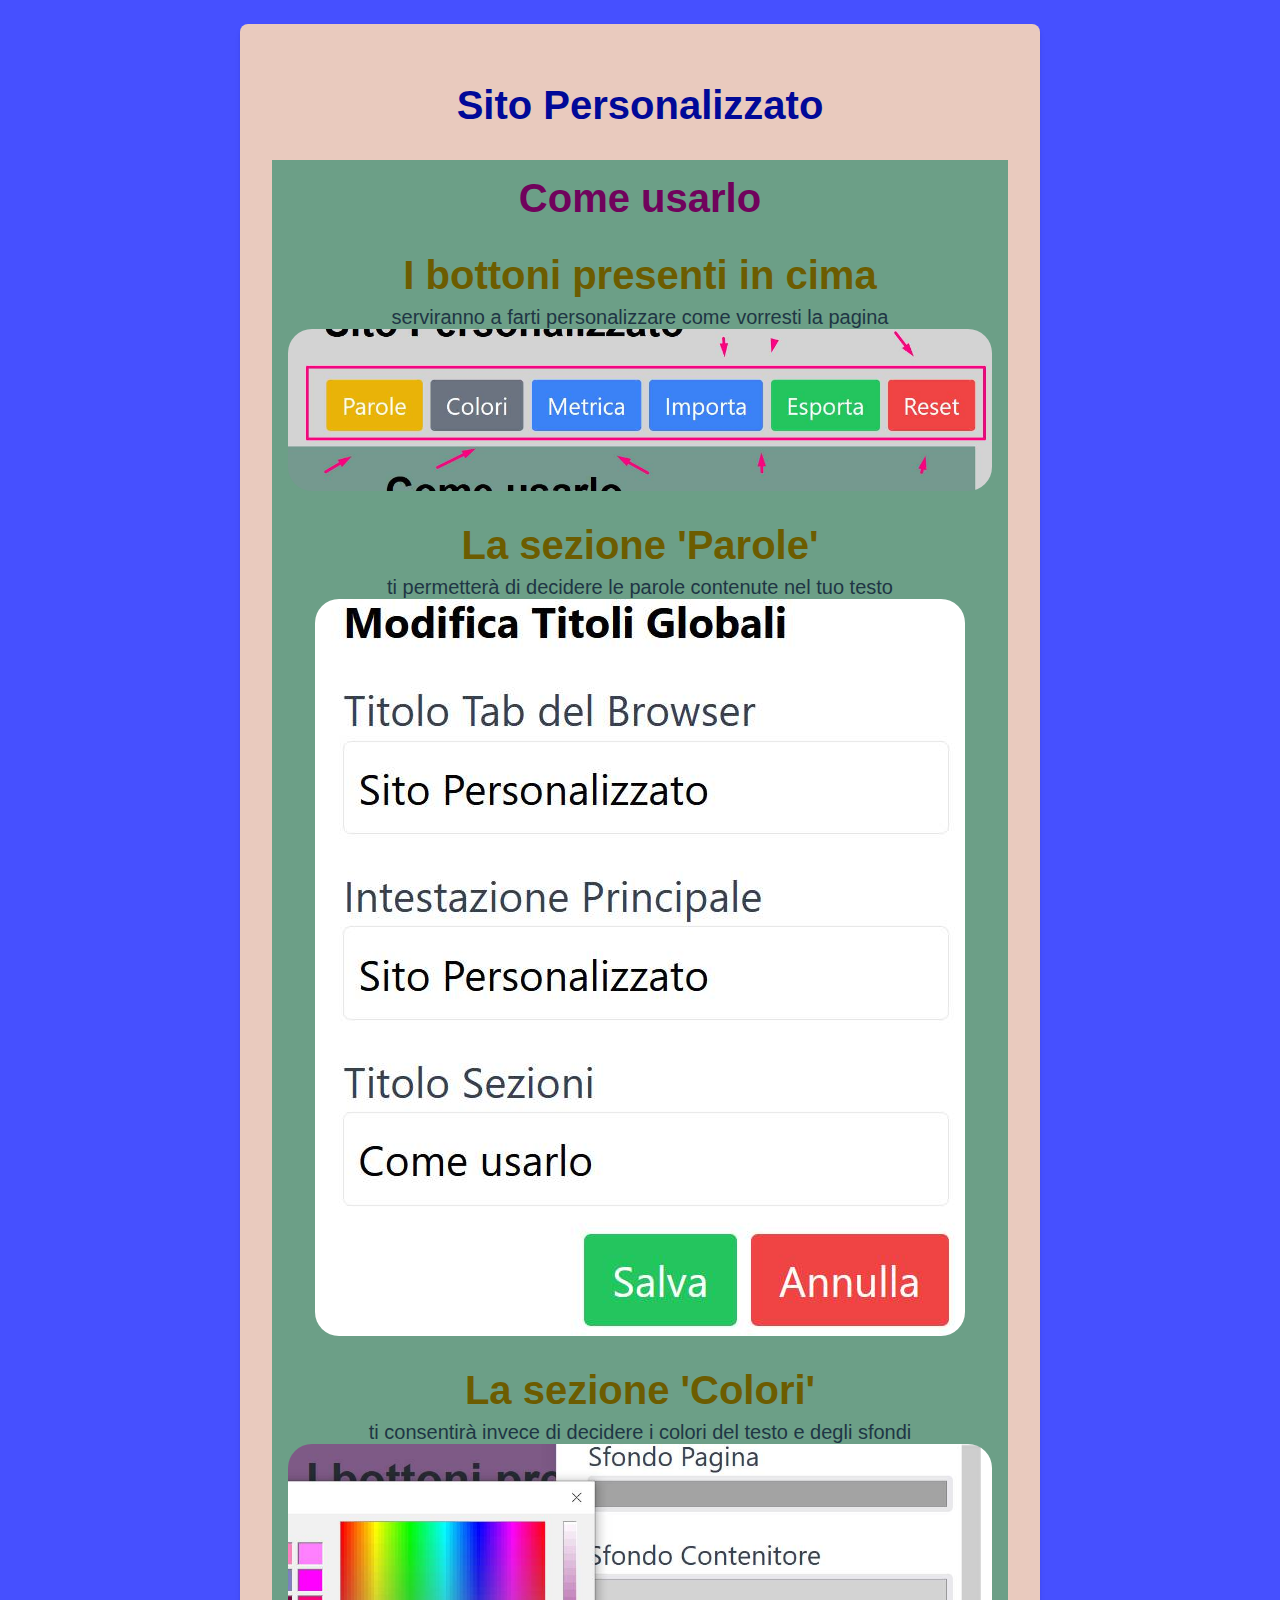
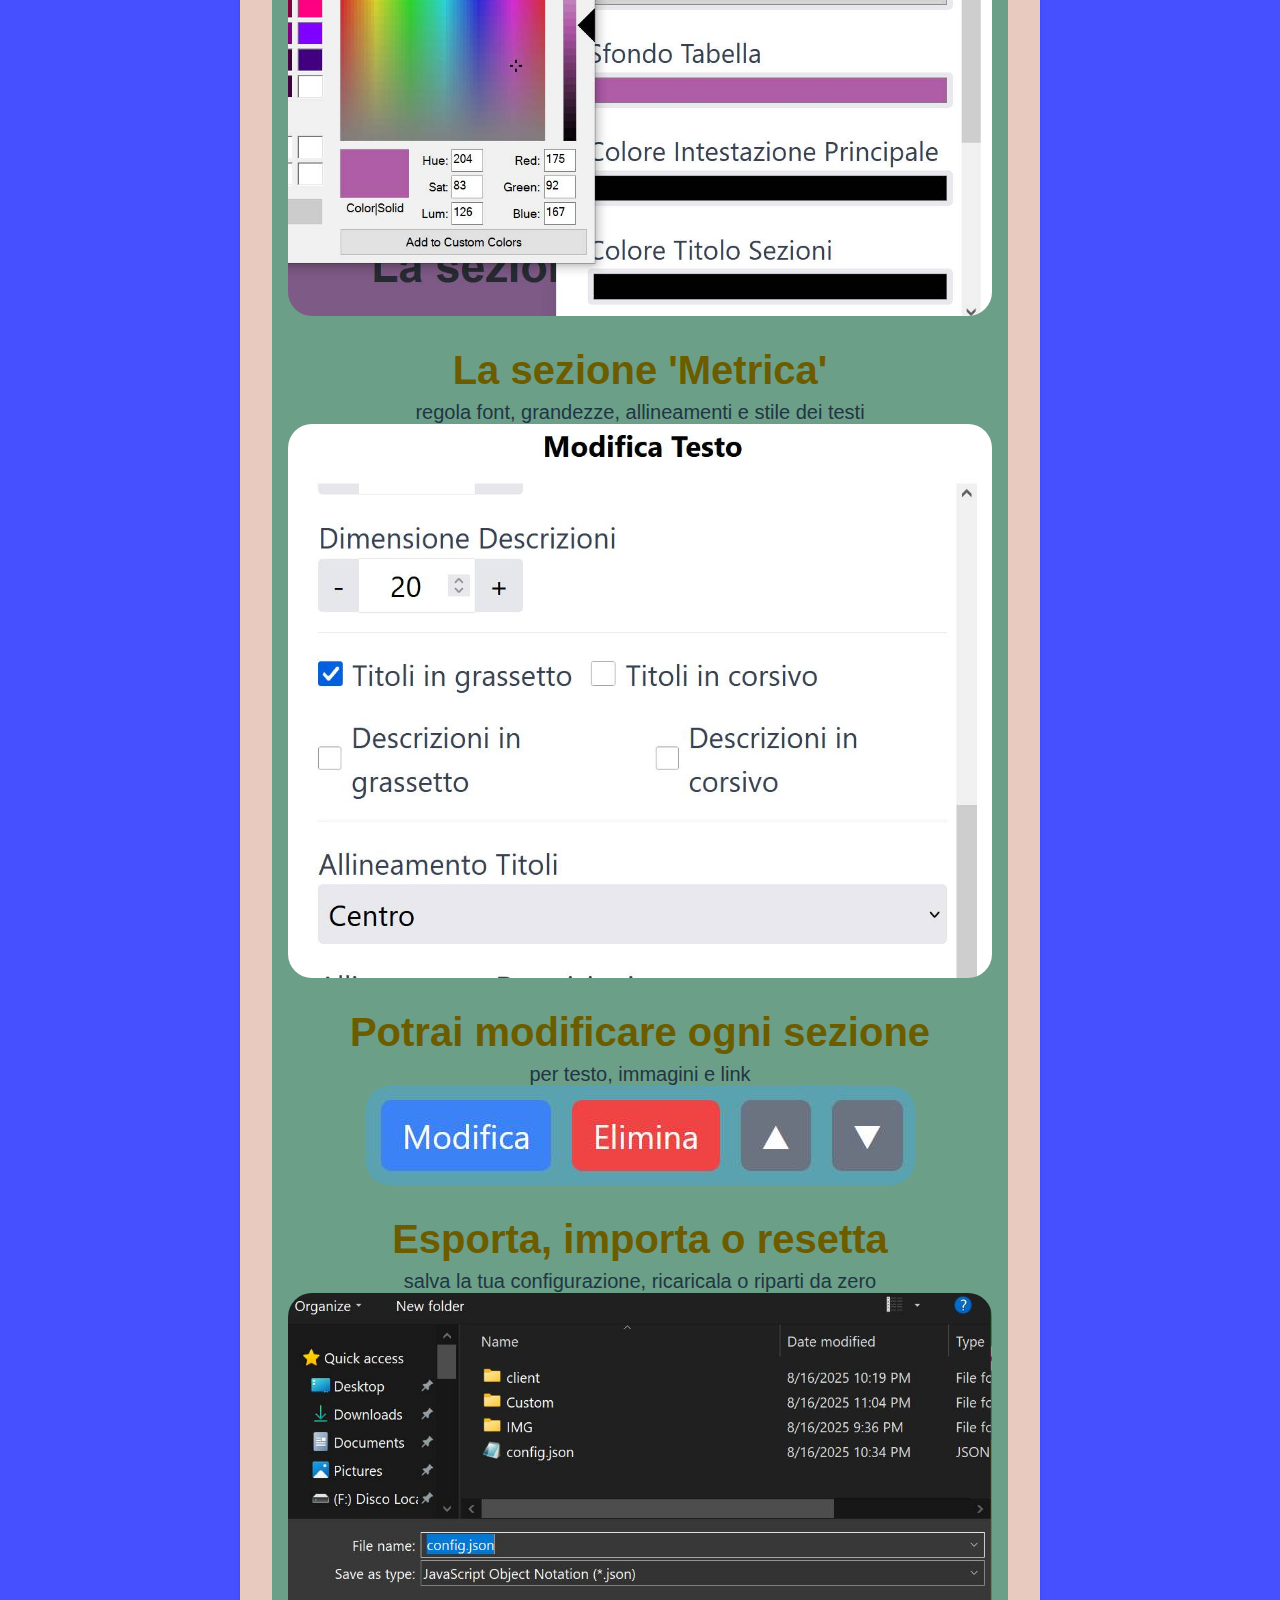
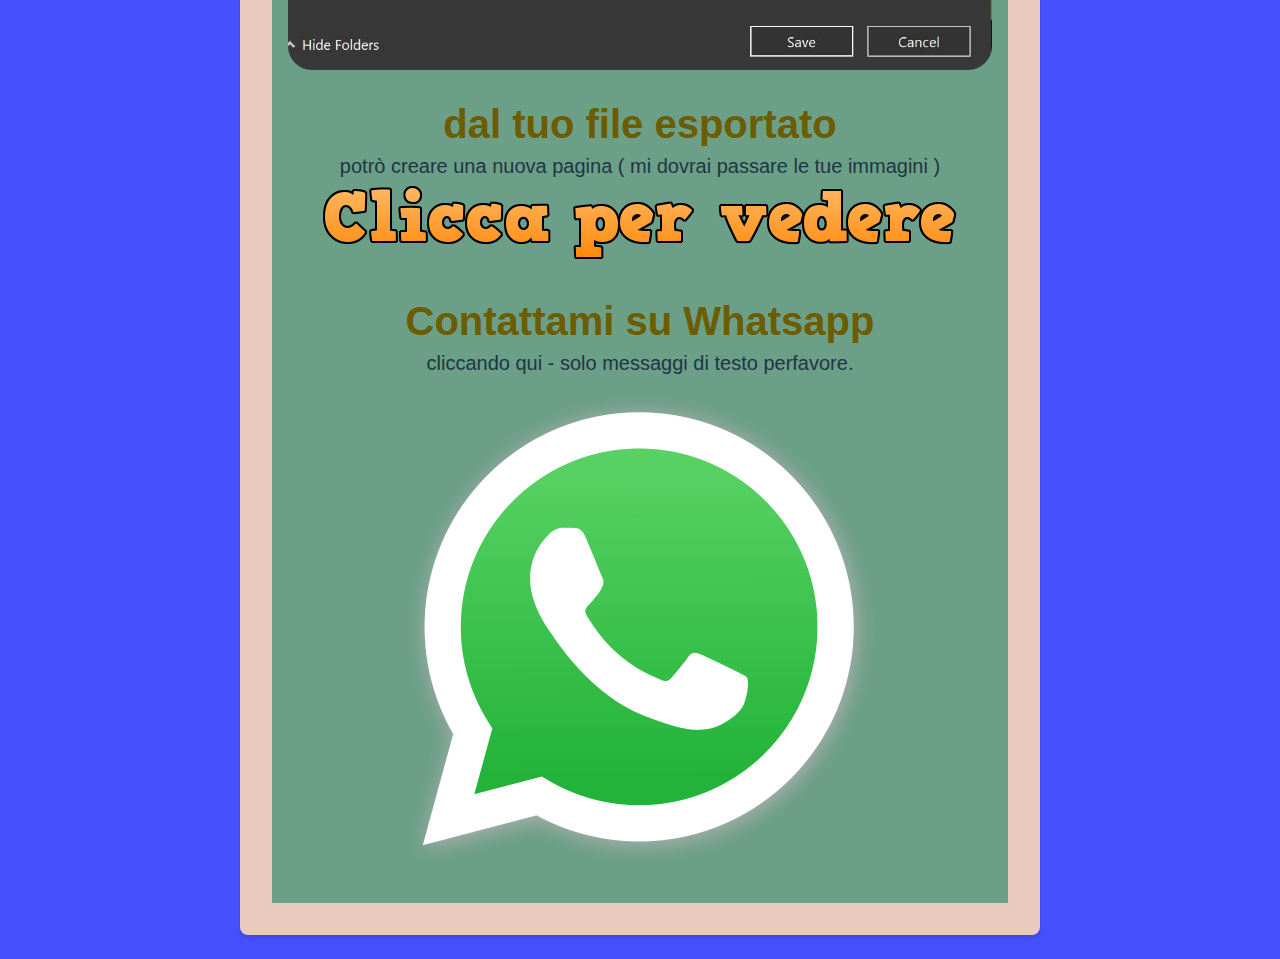
<file: Custom/website.html>
<!DOCTYPE html>
<html lang="it">
<head>
    <meta charset="UTF-8">
    <meta name="viewport" content="width=device-width, initial-scale=1.0">
    <title>Sito Personalizzato</title>
    <style>
        body {
            background-color: #4650ff;
            margin: 0;
            padding: 1.5rem;
            box-sizing: border-box;
        }
        .container {
            max-width: 800px;
            width: 100%;
            margin-left: auto;
            margin-right: auto;
            padding: 2rem;
            border-radius: 0.5rem;
            box-shadow: 0 4px 6px -1px rgb(0 0 0 / 0.1), 0 2px 4px -2px rgb(0 0 0 / 0.1);
            background-color: #e9cabe;
            box-sizing: border-box;
        }
        h1 {
            text-align: center;
            margin-bottom: 2rem;
            font-family: Arial, sans-serif;
            font-size: 40px;
            font-weight: bold;
            font-style: normal;
            color: #010998;
            word-break: break-word;
        }
        #installationTable {
            width: 100%;
            border-collapse: collapse;
            background-color: #6c9f87;
            box-sizing: border-box;
            table-layout: auto;
            word-break: break-word;
        }
        #installationTable th, #installationTable td {
            border: none;
            padding: 1rem;
            vertical-align: top;
            word-break: break-word;
        }
        #installationTable th {
            text-align: center;
            font-family: Arial, sans-serif;
            font-size: 40px;
            font-weight: bold;
            font-style: normal;
            color: #70035c;
        }
        img {
            max-width: 100%;
            height: auto;
            display: block;
            margin-left: auto;
            margin-right: auto;
            border-radius: 1.5rem;
        }
        .image-title {
            margin-bottom: 0.5rem;
            font-weight: bold;
            font-size: 2em;
        }
        .step-description {
            margin-top: 0.5rem;
            font-size: 1.2em;
        }
        /* Responsive: ridimensiona contenitore, testo e padding su schermi piccoli */
        @media (max-width: 600px) {
            .container {
                padding: 0.5rem;
            }
            #installationTable th, #installationTable td {
                padding: 0.5rem;
                font-size: 1em;
            }
            h1 {
                font-size: 1.3em !important;
                padding: 0.5rem 0;
            }
            .image-title, .step-description {
                font-size: 1em !important;
            }
        }
        @media print {
            #installationTable th, #installationTable td {
                border: none !important;
            }
        }
    </style>
</head>
<body>
    <div class="container">
        <h1>Sito Personalizzato</h1>
        <table id="installationTable">
            <thead>
                <tr>
                    <th>Come usarlo</th>
                </tr>
            </thead>
            <tbody>
                
                <tr >
                    <td>
                        <div class="image-title" style="font-family: Arial, sans-serif; font-size: 40px; color: #6c5c00; font-weight: bold; font-style: normal; text-align: center;">I bottoni presenti in cima</div>
                        <div class="step-description" style="font-family: Arial, sans-serif; font-size: 20px; color: #203644; font-weight: normal; font-style: normal; text-align: center;">serviranno a farti personalizzare come vorresti la pagina</div>
                        <img src="IMG/1.jpg" alt="I bottoni presenti in cima">
                    </td>
                </tr>
            
                <tr >
                    <td>
                        <div class="image-title" style="font-family: Arial, sans-serif; font-size: 40px; color: #6c5c00; font-weight: bold; font-style: normal; text-align: center;">La sezione 'Parole' </div>
                        <div class="step-description" style="font-family: Arial, sans-serif; font-size: 20px; color: #203644; font-weight: normal; font-style: normal; text-align: center;">ti permetterà di decidere le parole contenute nel tuo testo</div>
                        <img src="IMG/2.jpg" alt="La sezione 'Parole' ">
                    </td>
                </tr>
            
                <tr >
                    <td>
                        <div class="image-title" style="font-family: Arial, sans-serif; font-size: 40px; color: #6c5c00; font-weight: bold; font-style: normal; text-align: center;">La sezione 'Colori' </div>
                        <div class="step-description" style="font-family: Arial, sans-serif; font-size: 20px; color: #203644; font-weight: normal; font-style: normal; text-align: center;">ti consentirà invece di decidere i colori del testo e degli sfondi</div>
                        <img src="IMG/3.jpg" alt="La sezione 'Colori' ">
                    </td>
                </tr>
            
                <tr >
                    <td>
                        <div class="image-title" style="font-family: Arial, sans-serif; font-size: 40px; color: #6c5c00; font-weight: bold; font-style: normal; text-align: center;">La sezione 'Metrica'</div>
                        <div class="step-description" style="font-family: Arial, sans-serif; font-size: 20px; color: #203644; font-weight: normal; font-style: normal; text-align: center;">regola font, grandezze, allineamenti e stile dei testi</div>
                        <img src="IMG/4.jpg" alt="La sezione 'Metrica'">
                    </td>
                </tr>
            
                <tr >
                    <td>
                        <div class="image-title" style="font-family: Arial, sans-serif; font-size: 40px; color: #6c5c00; font-weight: bold; font-style: normal; text-align: center;"> Potrai modificare ogni sezione </div>
                        <div class="step-description" style="font-family: Arial, sans-serif; font-size: 20px; color: #203644; font-weight: normal; font-style: normal; text-align: center;">per testo, immagini e link</div>
                        <img src="IMG/5b.jpg" alt=" Potrai modificare ogni sezione ">
                    </td>
                </tr>
            
                <tr >
                    <td>
                        <div class="image-title" style="font-family: Arial, sans-serif; font-size: 40px; color: #6c5c00; font-weight: bold; font-style: normal; text-align: center;"> Esporta, importa o resetta </div>
                        <div class="step-description" style="font-family: Arial, sans-serif; font-size: 20px; color: #203644; font-weight: normal; font-style: normal; text-align: center;">salva la tua configurazione, ricaricala o riparti da zero</div>
                        <img src="IMG/5.jpg" alt=" Esporta, importa o resetta ">
                    </td>
                </tr>
            
                <tr >
                    <td>
                        <div class="image-title" style="font-family: Arial, sans-serif; font-size: 40px; color: #6c5c00; font-weight: bold; font-style: normal; text-align: center;"> dal tuo file esportato </div>
                        <div class="step-description" style="font-family: Arial, sans-serif; font-size: 20px; color: #203644; font-weight: normal; font-style: normal; text-align: center;">potrò creare una nuova pagina ( mi dovrai passare le tue immagini )</div>
                        <img src="IMG/9.png" alt=" dal tuo file esportato ">
                    </td>
                </tr>
            
                <tr onclick="window.open('https://wa.me/393496887076?text=Ciao.%20mi%20interessa%20il%20sito%20personalizzato', '_blank');">
                    <td>
                        <div class="image-title" style="font-family: Arial, sans-serif; font-size: 40px; color: #6c5c00; font-weight: bold; font-style: normal; text-align: center;"> Contattami su Whatsapp </div>
                        <div class="step-description" style="font-family: Arial, sans-serif; font-size: 20px; color: #203644; font-weight: normal; font-style: normal; text-align: center;">cliccando qui - solo messaggi di testo perfavore.</div>
                        <img src="IMG/6.png" alt=" Contattami su Whatsapp ">
                    </td>
                </tr>
            
            </tbody>
        </table>
    </div>
</body>
</html>
</file>
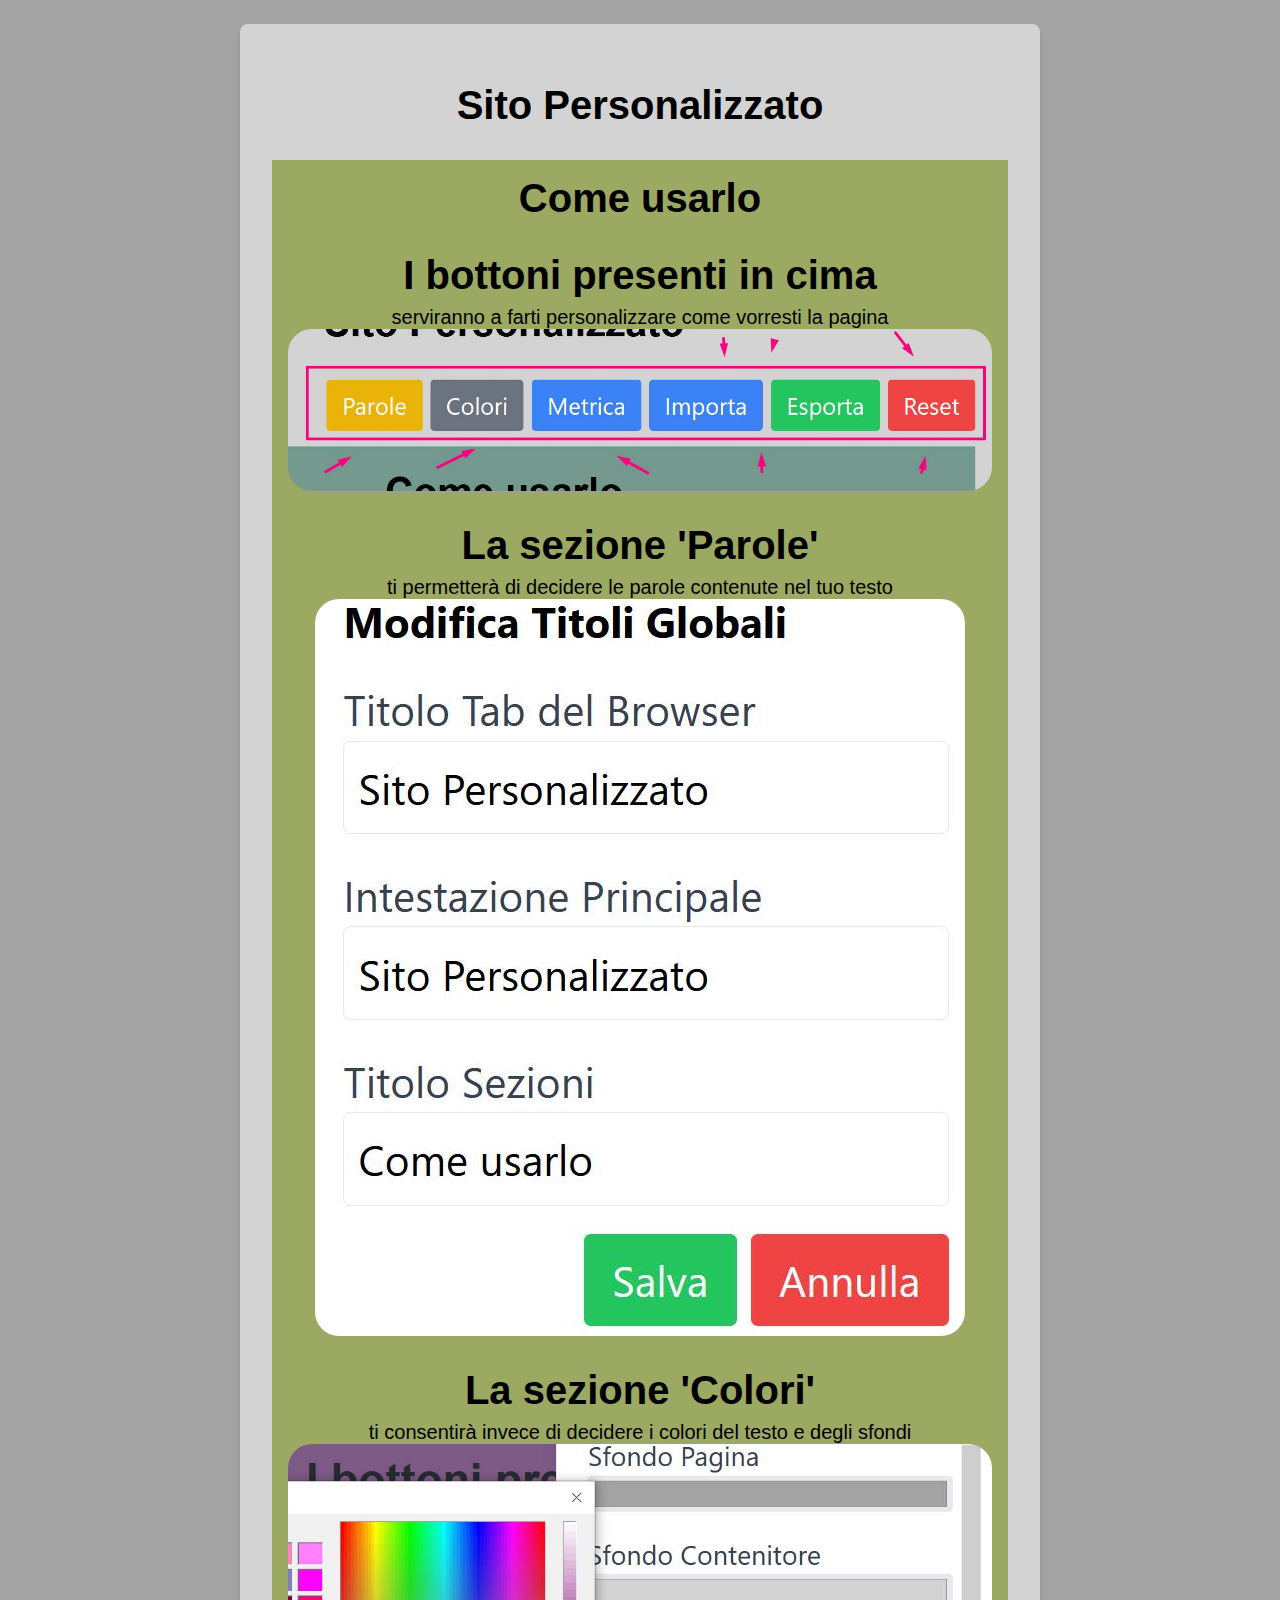
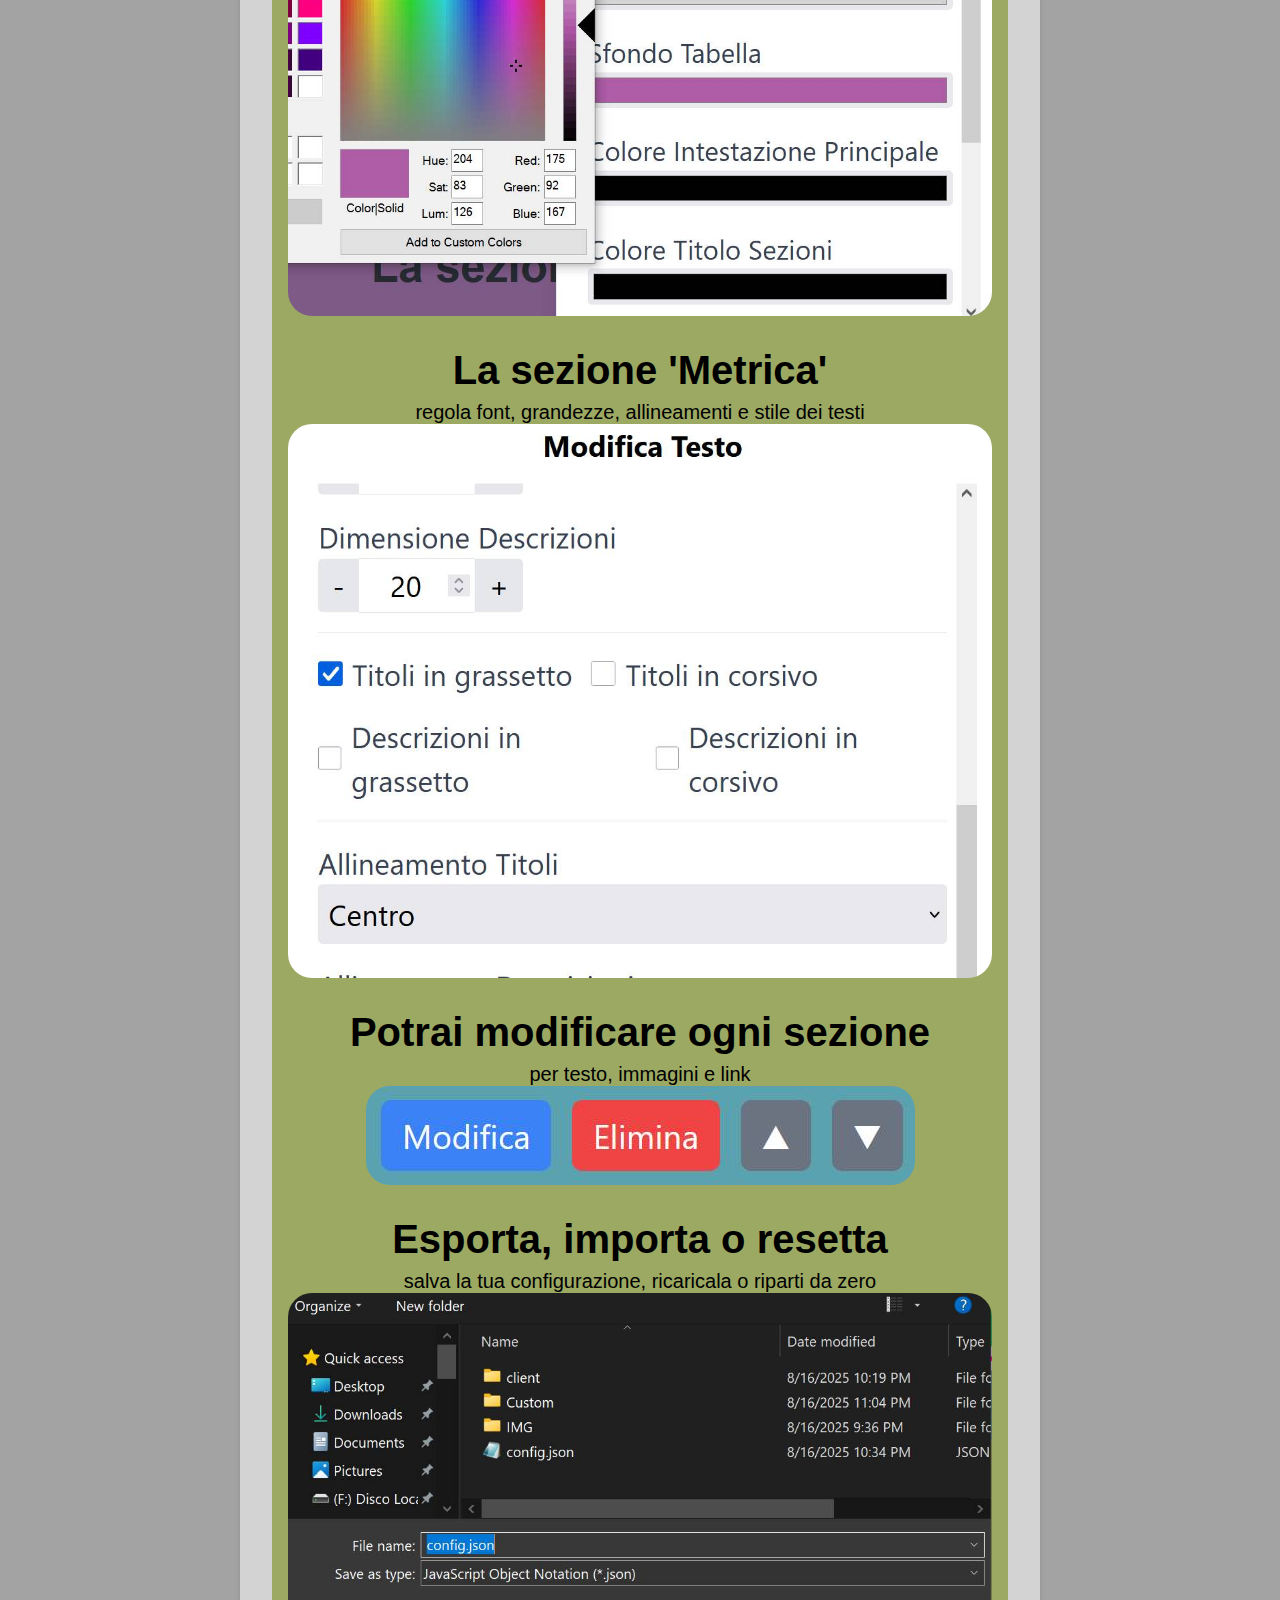
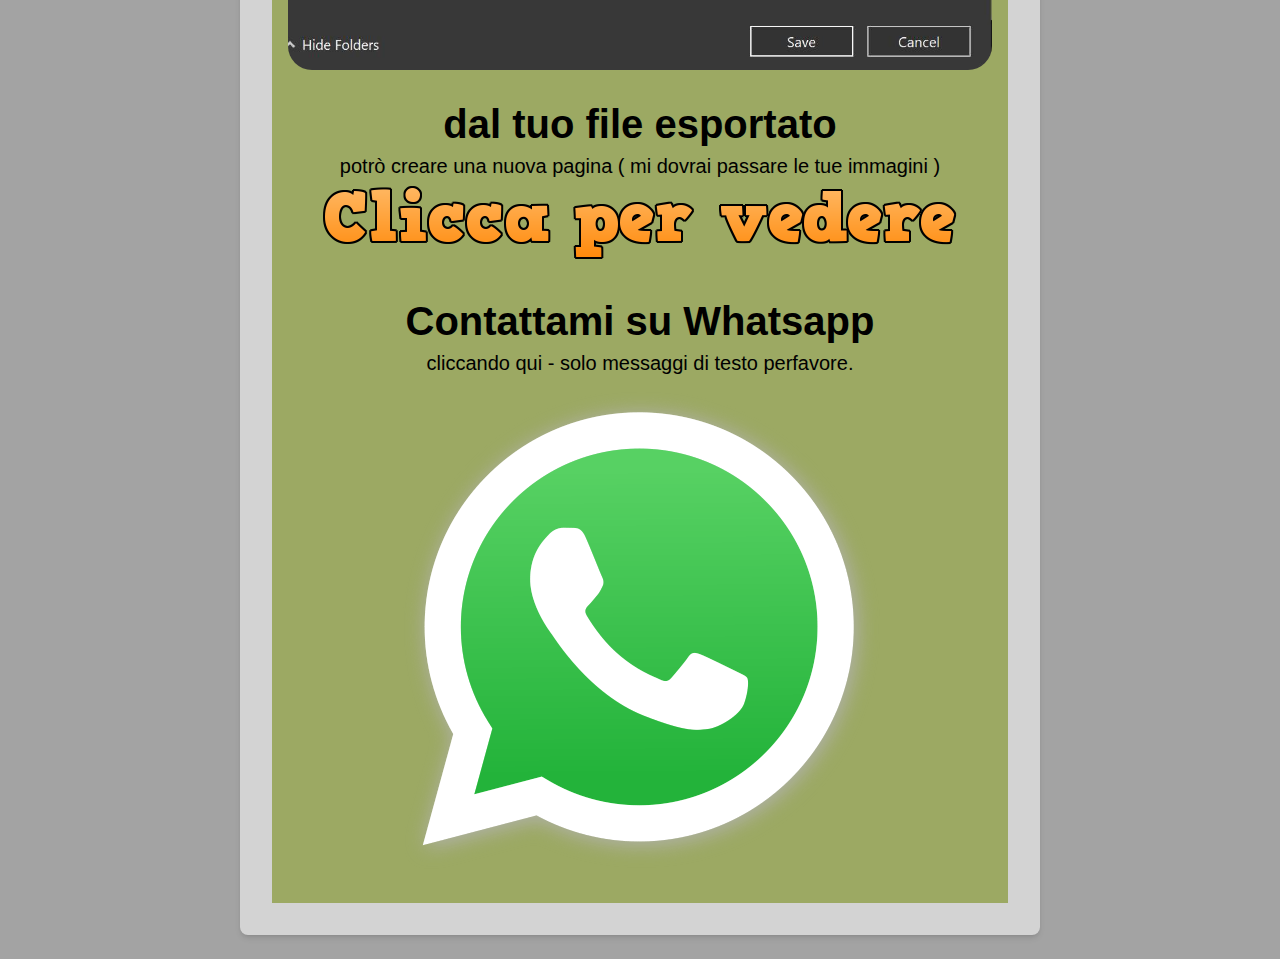
<file: Custom/website2.html>
<!DOCTYPE html>
<html lang="it">
<head>
    <meta charset="UTF-8">
    <meta name="viewport" content="width=device-width, initial-scale=1.0">
    <title>Sito Personalizzato</title>
    <style>
        body {
            background-color: #A3A3A3;
            margin: 0;
            padding: 1.5rem;
            box-sizing: border-box;
        }
        .container {
            max-width: 800px;
            width: 100%;
            margin-left: auto;
            margin-right: auto;
            padding: 2rem;
            border-radius: 0.5rem;
            box-shadow: 0 4px 6px -1px rgb(0 0 0 / 0.1), 0 2px 4px -2px rgb(0 0 0 / 0.1);
            background-color: #D3D3D3;
            box-sizing: border-box;
        }
        h1 {
            text-align: center;
            margin-bottom: 2rem;
            font-family: Arial, sans-serif;
            font-size: 40px;
            font-weight: bold;
            font-style: normal;
            color: #000000;
            word-break: break-word;
        }
        #installationTable {
            width: 100%;
            border-collapse: collapse;
            background-color: #9CA963;
            box-sizing: border-box;
            table-layout: auto;
            word-break: break-word;
        }
        #installationTable th, #installationTable td {
            border: none;
            padding: 1rem;
            vertical-align: top;
            word-break: break-word;
        }
        #installationTable th {
            text-align: center;
            font-family: Arial, sans-serif;
            font-size: 40px;
            font-weight: bold;
            font-style: normal;
            color: #000000;
        }
        img {
            max-width: 100%;
            height: auto;
            display: block;
            margin-left: auto;
            margin-right: auto;
            border-radius: 1.5rem;
        }
        .image-title {
            margin-bottom: 0.5rem;
            font-weight: bold;
            font-size: 2em;
        }
        .step-description {
            margin-top: 0.5rem;
            font-size: 1.2em;
        }
        /* Responsive: ridimensiona contenitore, testo e padding su schermi piccoli */
        @media (max-width: 600px) {
            .container {
                padding: 0.5rem;
            }
            #installationTable th, #installationTable td {
                padding: 0.5rem;
                font-size: 1em;
            }
            h1 {
                font-size: 1.3em !important;
                padding: 0.5rem 0;
            }
            .image-title, .step-description {
                font-size: 1em !important;
            }
        }
        @media print {
            #installationTable th, #installationTable td {
                border: none !important;
            }
        }
    </style>
</head>
<body>
    <div class="container">
        <h1>Sito Personalizzato</h1>
        <table id="installationTable">
            <thead>
                <tr>
                    <th>Come usarlo</th>
                </tr>
            </thead>
            <tbody>
                
                <tr >
                    <td>
                        <div class="image-title" style="font-family: Arial, sans-serif; font-size: 40px; color: #000000; font-weight: bold; font-style: normal; text-align: center;">I bottoni presenti in cima</div>
                        <div class="step-description" style="font-family: Arial, sans-serif; font-size: 20px; color: #000000; font-weight: normal; font-style: normal; text-align: center;">serviranno a farti personalizzare come vorresti la pagina</div>
                        <img src="IMG/1.jpg" alt="I bottoni presenti in cima">
                    </td>
                </tr>
            
                <tr >
                    <td>
                        <div class="image-title" style="font-family: Arial, sans-serif; font-size: 40px; color: #000000; font-weight: bold; font-style: normal; text-align: center;">La sezione 'Parole' </div>
                        <div class="step-description" style="font-family: Arial, sans-serif; font-size: 20px; color: #000000; font-weight: normal; font-style: normal; text-align: center;">ti permetterà di decidere le parole contenute nel tuo testo</div>
                        <img src="IMG/2.jpg" alt="La sezione 'Parole' ">
                    </td>
                </tr>
            
                <tr >
                    <td>
                        <div class="image-title" style="font-family: Arial, sans-serif; font-size: 40px; color: #000000; font-weight: bold; font-style: normal; text-align: center;">La sezione 'Colori' </div>
                        <div class="step-description" style="font-family: Arial, sans-serif; font-size: 20px; color: #000000; font-weight: normal; font-style: normal; text-align: center;">ti consentirà invece di decidere i colori del testo e degli sfondi</div>
                        <img src="IMG/3.jpg" alt="La sezione 'Colori' ">
                    </td>
                </tr>
            
                <tr >
                    <td>
                        <div class="image-title" style="font-family: Arial, sans-serif; font-size: 40px; color: #000000; font-weight: bold; font-style: normal; text-align: center;">La sezione 'Metrica'</div>
                        <div class="step-description" style="font-family: Arial, sans-serif; font-size: 20px; color: #000000; font-weight: normal; font-style: normal; text-align: center;">regola font, grandezze, allineamenti e stile dei testi</div>
                        <img src="IMG/4.jpg" alt="La sezione 'Metrica'">
                    </td>
                </tr>
            
                <tr >
                    <td>
                        <div class="image-title" style="font-family: Arial, sans-serif; font-size: 40px; color: #000000; font-weight: bold; font-style: normal; text-align: center;"> Potrai modificare ogni sezione </div>
                        <div class="step-description" style="font-family: Arial, sans-serif; font-size: 20px; color: #000000; font-weight: normal; font-style: normal; text-align: center;">per testo, immagini e link</div>
                        <img src="IMG/5b.jpg" alt=" Potrai modificare ogni sezione ">
                    </td>
                </tr>
            
                <tr >
                    <td>
                        <div class="image-title" style="font-family: Arial, sans-serif; font-size: 40px; color: #000000; font-weight: bold; font-style: normal; text-align: center;"> Esporta, importa o resetta </div>
                        <div class="step-description" style="font-family: Arial, sans-serif; font-size: 20px; color: #000000; font-weight: normal; font-style: normal; text-align: center;">salva la tua configurazione, ricaricala o riparti da zero</div>
                        <img src="IMG/5.jpg" alt=" Esporta, importa o resetta ">
                    </td>
                </tr>
            
                <tr >
                    <td>
                        <div class="image-title" style="font-family: Arial, sans-serif; font-size: 40px; color: #000000; font-weight: bold; font-style: normal; text-align: center;"> dal tuo file esportato </div>
                        <div class="step-description" style="font-family: Arial, sans-serif; font-size: 20px; color: #000000; font-weight: normal; font-style: normal; text-align: center;">potrò creare una nuova pagina ( mi dovrai passare le tue immagini )</div>
                        <img src="IMG/9.png" alt=" dal tuo file esportato ">
                    </td>
                </tr>
            
                <tr onclick="window.open('https://wa.me/393496887076?text=Ciao.%20mi%20interessa%20il%20sito%20personalizzato', '_blank');">
                    <td>
                        <div class="image-title" style="font-family: Arial, sans-serif; font-size: 40px; color: #000000; font-weight: bold; font-style: normal; text-align: center;"> Contattami su Whatsapp </div>
                        <div class="step-description" style="font-family: Arial, sans-serif; font-size: 20px; color: #000000; font-weight: normal; font-style: normal; text-align: center;">cliccando qui - solo messaggi di testo perfavore.</div>
                        <img src="IMG/6.png" alt=" Contattami su Whatsapp ">
                    </td>
                </tr>
            
            </tbody>
        </table>
    </div>
</body>
</html>
</file>
